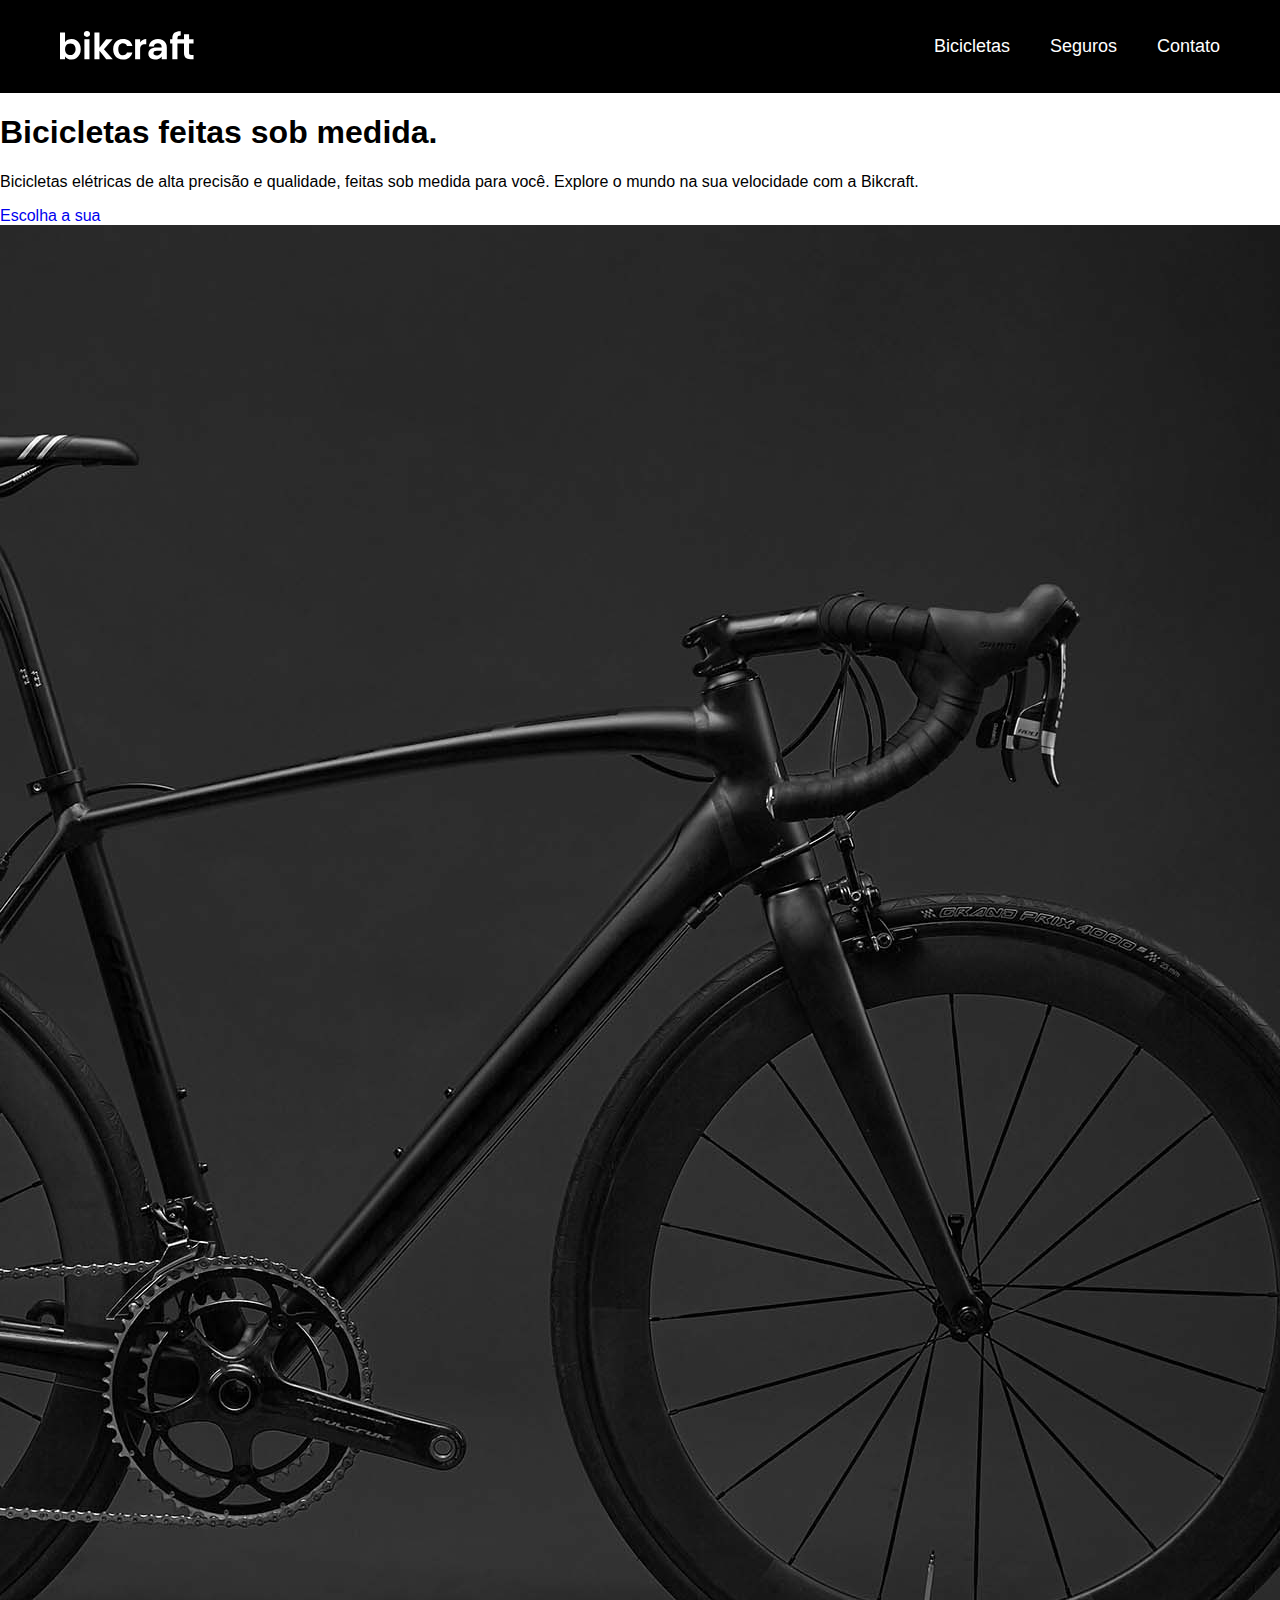
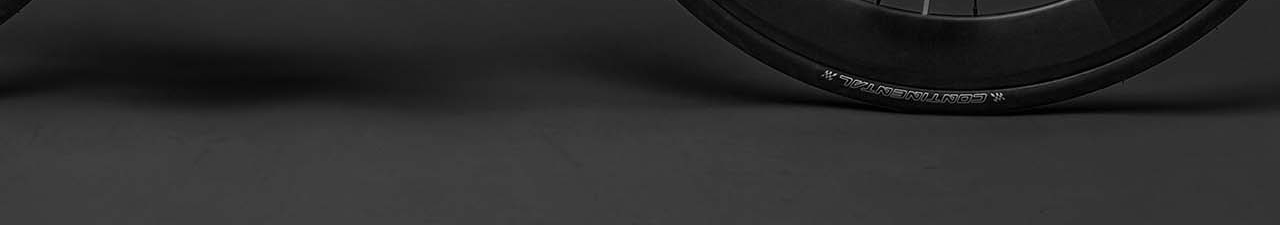
<file: index.html>
<!DOCTYPE html>
<html lang="pt-br">

<head>
  <meta charset="UTF-8">
  <meta name="viewport" content="width=device-width, initial-scale=1.0">
  <title>Bikcraft - Bicicletas Elétricas</title>
  <meta name="description" content="Bicicletas elétricas de alta precisão e qualidade,  feitas sob medida para o cliente. Explore o mundo na sua velocidade com a Bikcraft.">

  <link rel="stylesheet" href="/css/style.css">

  <link rel="preconnect" href="https://fonts.googleapis.com">
  <link rel="preconnect" href="https://fonts.gstatic.com" crossorigin>
  <link href="https://fonts.googleapis.com/css2?family=Poppins:wght@400;600&family=Roboto:wght@400;500&display=swap" rel="stylesheet">
</head>

<body>
  <header class="header-bg">
    <div class="header">
      <a href="./">
        <img src="img/bikcraft.svg" alt="bikcraft">
      </a>
      <nav aria-label="primaria">
        <ul class="header-menu">
          <li><a href="./bicicletas.html">Bicicletas</a></li>
          <li><a href="./seguros.html">Seguros</a></li>
          <li><a href="./contato.html">Contato</a></li>
        </ul>
      </nav>
    </div>
  </header>

  <main class="introducao-bg">
    <div class="introducao">
      <div class="introducao-conteudo">
        <h1>Bicicletas feitas sob medida<span>.</span></h1>
        <p>Bicicletas elétricas de alta precisão e qualidade, feitas sob medida para você. Explore o mundo na sua velocidade com a Bikcraft.</p>
        <a href="./bicicletas.html">Escolha a sua</a>
      </div>
      <div>
        <img src="/img/fotos/introducao.jpg" alt="Bicicleta Eletrica preta">
      </div>
    </div>
  </main>
</body>

</html>
</file>
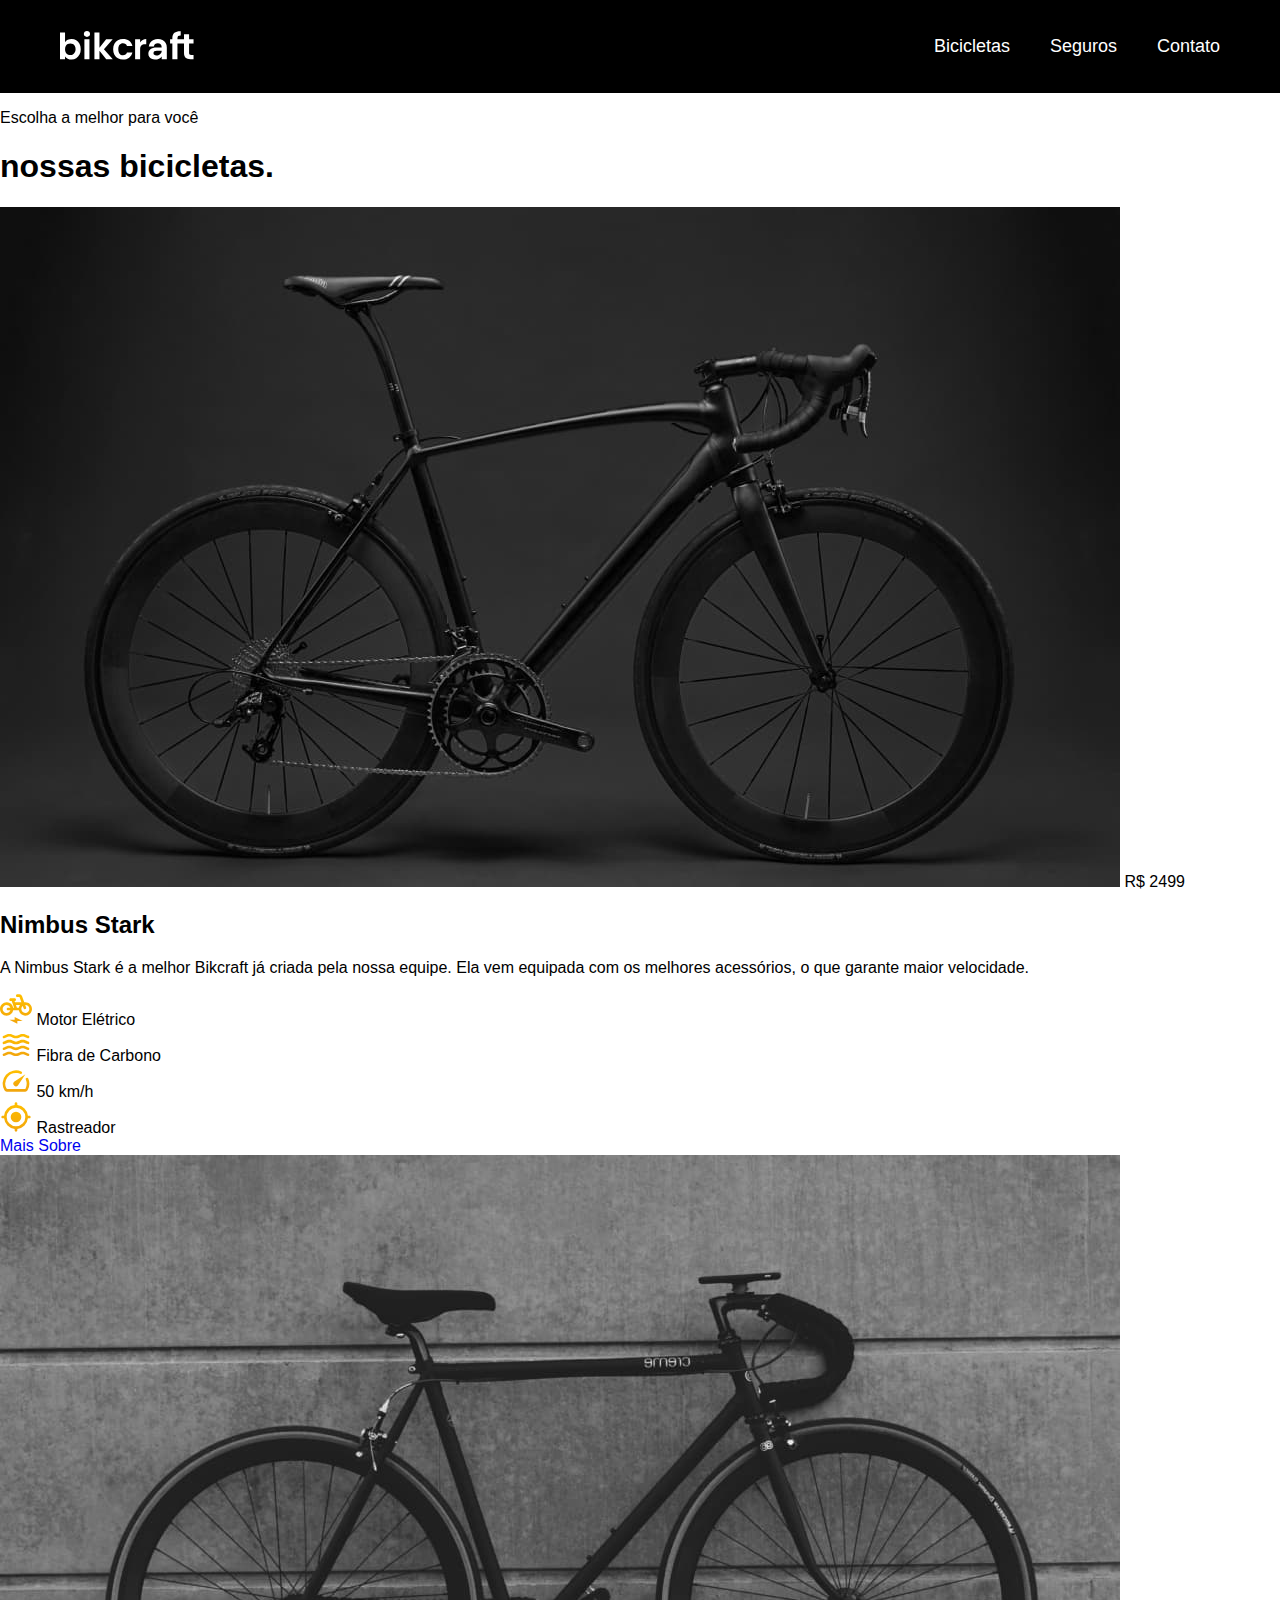
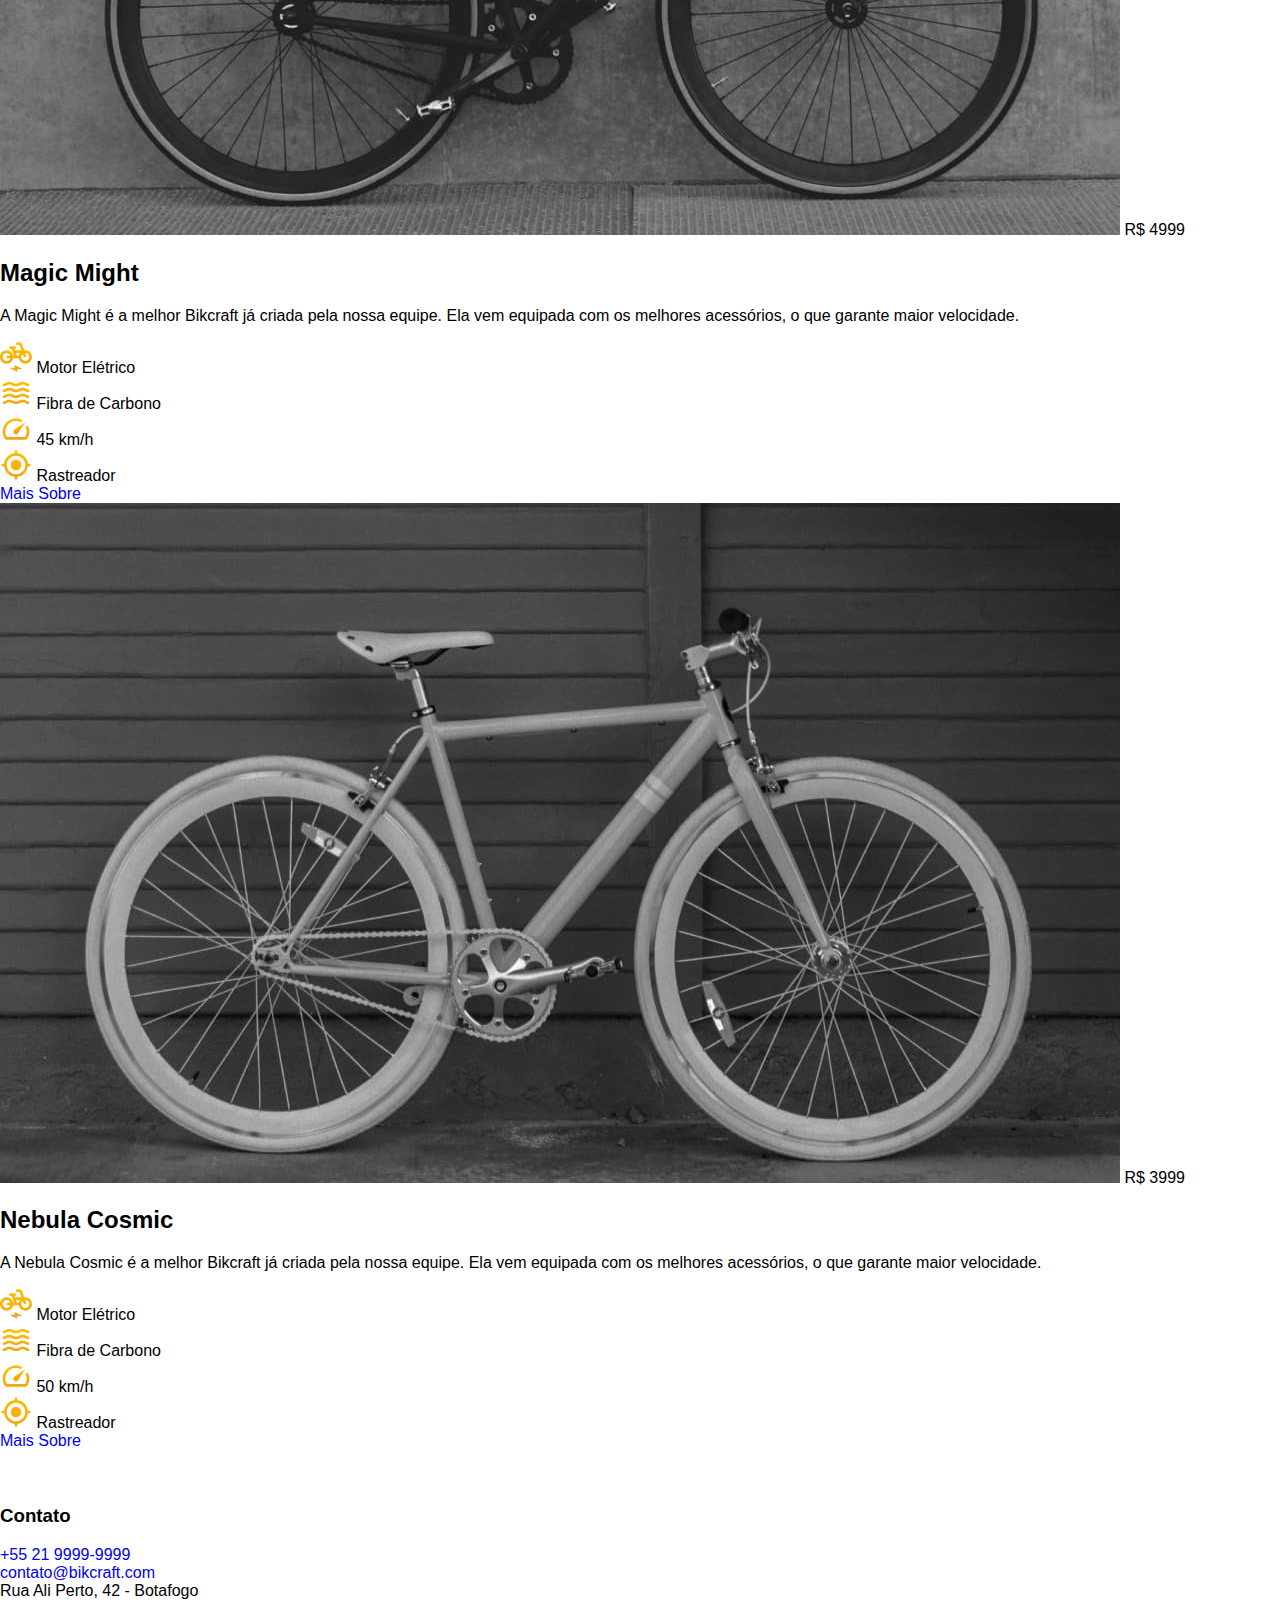
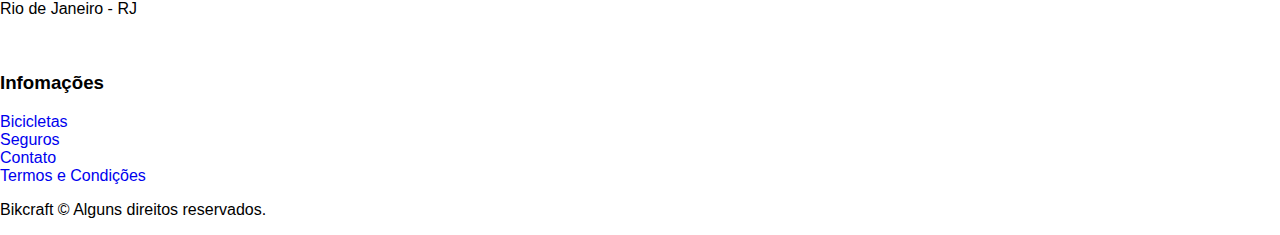
<file: bicicletas.html>
<!DOCTYPE html>
<html lang="pt-br">

<head>
  <meta charset="UTF-8">
  <meta name="viewport" content="width=device-width, initial-scale=1.0">
  <title>Bicicletas / Bikcraft - Bicicletas Elétricas</title>
  <meta name="description" content="Bicicletas">

  <link rel="stylesheet" href="/css/style.css">

  <link rel="preconnect" href="https://fonts.googleapis.com">
  <link rel="preconnect" href="https://fonts.gstatic.com" crossorigin>
  <link href="https://fonts.googleapis.com/css2?family=Merriweather:ital,wght@1,900&family=Poppins:wght@400;600&family=Roboto:wght@400;500&display=swap" rel="stylesheet">
</head>

<body id="bicicletas">
  <header class="header-bg">
    <div class="header container">
      <a href="./">
        <img src="img/bikcraft.svg" alt="bikcraft">
      </a>
      <nav aria-label="primaria">
        <ul class="header-menu font-1-m cor-0">
          <li><a href="./bicicletas.html">Bicicletas</a></li>
          <li><a href="./seguros.html">Seguros</a></li>
          <li><a href="./contato.html">Contato</a></li>
        </ul>
      </nav>
    </div>
  </header>
  <main>
    <div class="titulo-bg">
      <div class="titulo container">
        <p class="font-2-l-b cor-5">Escolha a melhor para você</p>
        <h1 class="font-1-xxl cor-0">nossas bicicletas<span class="cor-p1">.</span></h1>
      </div>
    </div>

    <div class="bicicletas container">
      <div class="bicicletas-imagem">
        <img src="/img/bicicletas/nimbus.jpg" alt="bicicleta preta">
        <span class="font-2-m cor-0">R$ 2499</span>
      </div>
      <div class="bicicletas-conteudo">
        <h2 class="font-1-xl">Nimbus Stark</h2>
        <p class="font-2-s cor-8">A Nimbus Stark é a melhor Bikcraft já criada pela nossa equipe. Ela vem equipada com os melhores acessórios, o que garante maior velocidade.</p>
        <ul class="font-1-m cor-8">
          <li><img src="/img/icones/eletrica.svg" alt="">
            Motor Elétrico
          </li>
          <li><img src="/img/icones/carbono.svg" alt="">
            Fibra de Carbono
          </li>
          <li><img src="/img/icones/velocidade.svg" alt="">
            50 km/h
          </li>
          <li><img src="/img/icones/rastreador.svg" alt="">
            Rastreador
          </li>
        </ul>
        <a class="botao seta" href="./bicicleta/nimbus.html">Mais Sobre</a>
      </div>
    </div>

    <div class="bicicletas-bg">
      <div class="bicicletas container">
        <div class="bicicletas-imagem">
          <img src="/img/bicicletas/magic.jpg" alt="bicicleta preta">
          <span class="font-2-m cor-0">R$ 4999</span>
        </div>
        <div class="bicicletas-conteudo">
          <h2 class="font-1-xl cor-0">Magic Might</h2>
          <p class="font-2-s cor-5">A Magic Might é a melhor Bikcraft já criada pela nossa equipe. Ela vem equipada com os melhores acessórios, o que garante maior velocidade.</p>
          <ul class="font-1-m cor-5">
            <li><img src="/img/icones/eletrica.svg" alt="">
              Motor Elétrico
            </li>
            <li><img src="/img/icones/carbono.svg" alt="">
              Fibra de Carbono
            </li>
            <li><img src="/img/icones/velocidade.svg" alt="">
              45 km/h
            </li>
            <li><img src="/img/icones/rastreador.svg" alt="">
              Rastreador
            </li>
          </ul>
          <a class="botao seta" href="./bicicleta/magic.html">Mais Sobre</a>
        </div>
      </div>

    </div>

    <div class="bicicletas container">
      <div class="bicicletas-imagem">
        <img src="/img/bicicletas/nebula.jpg" alt="bicicleta preta">
        <span class="font-2-m cor-0">R$ 3999</span>
      </div>
      <div class="bicicletas-conteudo">
        <h2 class="font-1-xl">Nebula Cosmic</h2>
        <p class="font-2-s cor-8">A Nebula Cosmic é a melhor Bikcraft já criada pela nossa equipe. Ela vem equipada com os melhores acessórios, o que garante maior velocidade.</p>
        <ul class="font-1-m cor-8">
          <li><img src="/img/icones/eletrica.svg" alt="">
            Motor Elétrico
          </li>
          <li><img src="/img/icones/carbono.svg" alt="">
            Fibra de Carbono
          </li>
          <li><img src="/img/icones/velocidade.svg" alt="">
            50 km/h
          </li>
          <li><img src="/img/icones/rastreador.svg" alt="">
            Rastreador
          </li>
        </ul>
        <a class="botao seta" href="./bicicleta/nebula.html">Mais Sobre</a>
      </div>
    </div>
  </main>
  <footer class="footer-bg">
    <div class="footer container">
      <img src="/img/bikcraft.svg" alt="bikcraft">

      <div class="footer-contato">
        <h3 class="font-2-l-b cor-0">Contato</h3>
        <ul class="font-2-m cor-5">
          <li><a href="tell:+552199999999">+55 21 9999-9999</a></li>
          <li><a href="mailto:contaot@bikcraft.com">contato@bikcraft.com</a></li>
          <li>Rua Ali Perto, 42 - Botafogo</li>
          <li>Rio de Janeiro - RJ</li>
        </ul>
        <div class="footer-redes">
          <a href="./">
            <img src="/img/redes/instagram.svg" alt="Instagram">
          </a>
          <a href="./">
            <img src="/img/redes/facebook.svg" alt="Facebook">
          </a>
          <a href="./">
            <img src="/img/redes/youtube.svg" alt="Youtube">
          </a>
        </div>
      </div>
      <div class="footer-informacoes">
        <h3 class="font 2-l-b cor-0">Infomações</h3>
        <nav>
          <ul class="font-1-m cor-5">
            <li><a href="./bicicletas.html">Bicicletas</a></li>
            <li><a href="./seguros.html">Seguros</a></li>
            <li><a href="./contato.html">Contato</a></li>
            <li><a href="./termos.html">Termos e Condições</a></li>
          </ul>
        </nav>
      </div>
      <p class="footer-copy font-2-m cor-6">Bikcraft © Alguns direitos reservados.</p>
    </div>
  </footer>
</body>
</file>
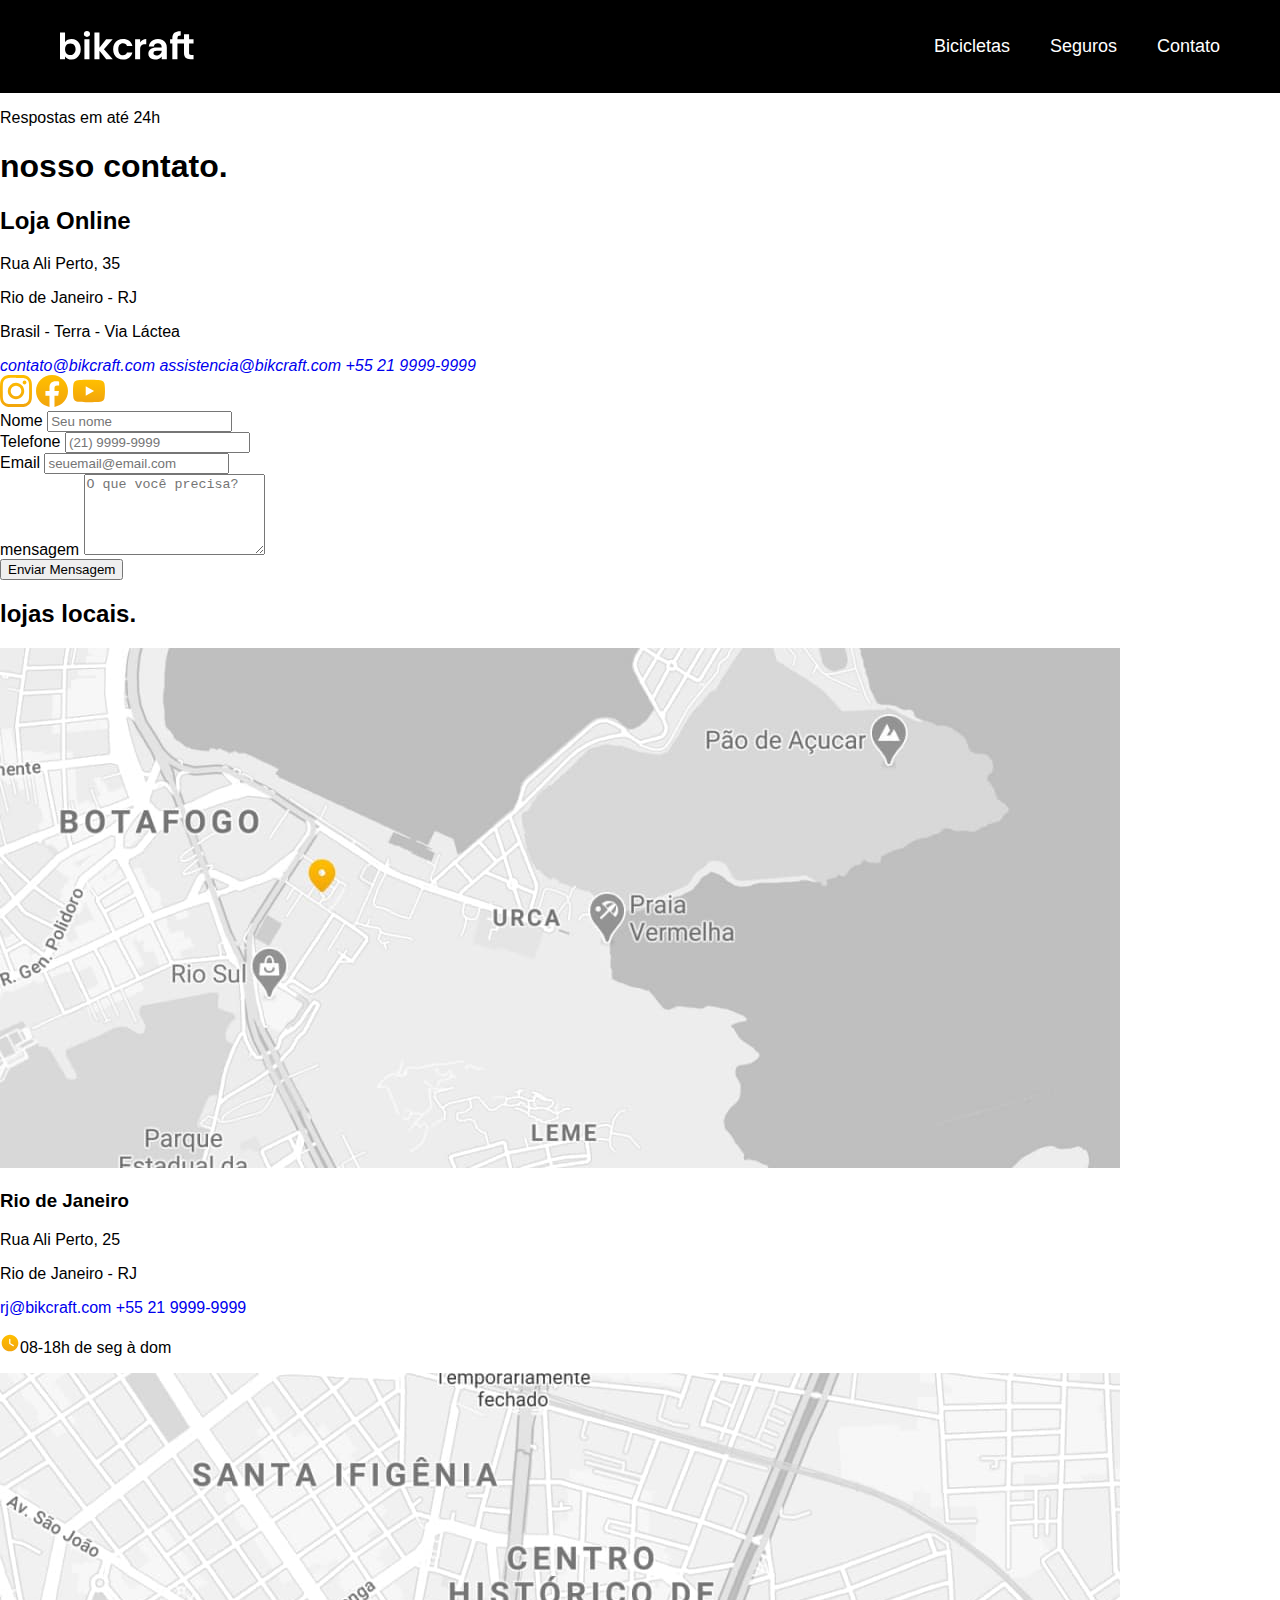
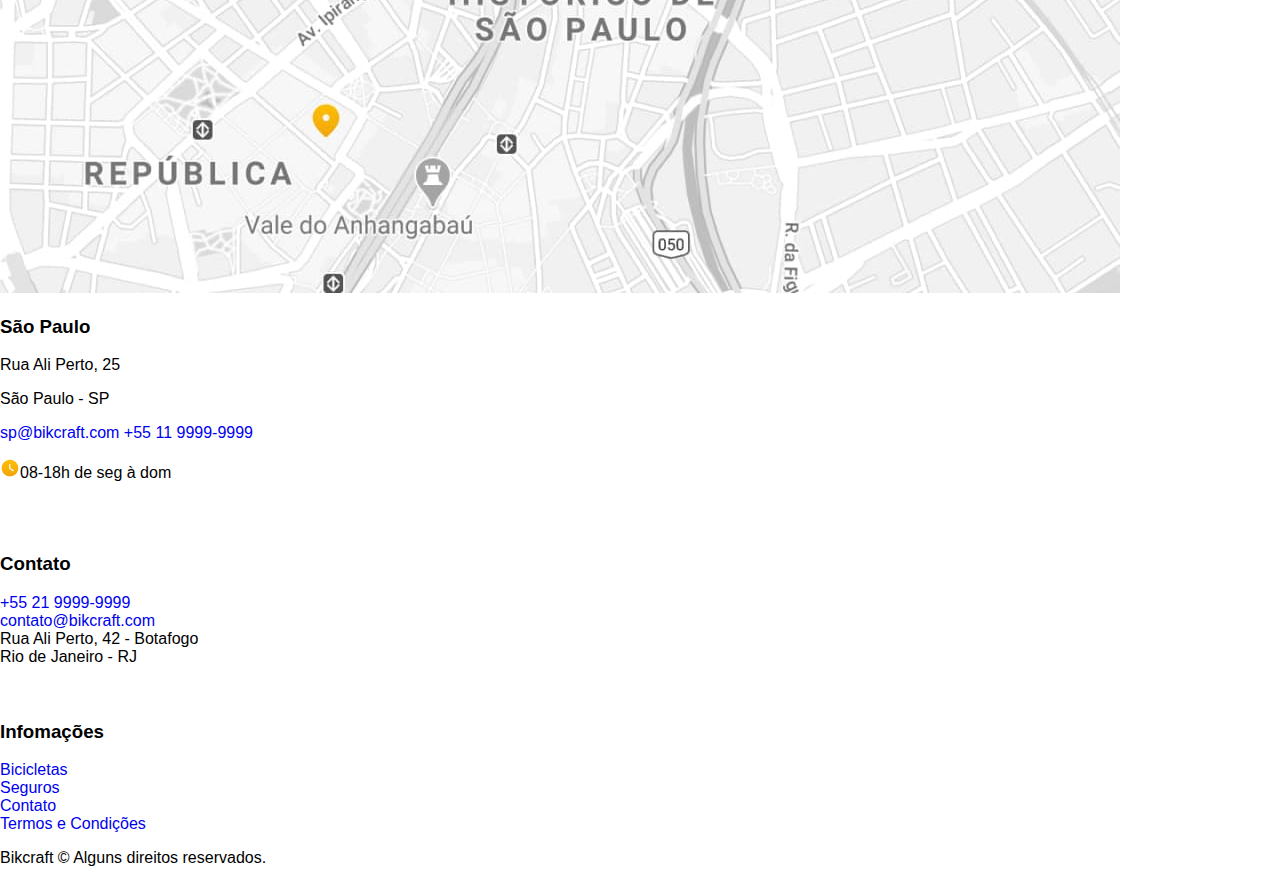
<file: contato.html>
<!DOCTYPE html>
<html lang="pt-br">

<head>
  <meta charset="UTF-8">
  <meta name="viewport" content="width=device-width, initial-scale=1.0">
  <title>Contato / Bikcraft - Bicicletas Elétricas</title>
  <meta name="description" content="Contatos">

  <link rel="stylesheet" href="/css/style.css">

  <link rel="preconnect" href="https://fonts.googleapis.com">
  <link rel="preconnect" href="https://fonts.gstatic.com" crossorigin>
  <link href="https://fonts.googleapis.com/css2?family=Merriweather:ital,wght@1,900&family=Poppins:wght@400;600&family=Roboto:wght@400;500&display=swap" rel="stylesheet">
</head>

<body id="contato">
  <header class="header-bg">
    <div class="header container">
      <a href="./">
        <img src="img/bikcraft.svg" alt="bikcraft">
      </a>
      <nav aria-label="primaria">
        <ul class="header-menu font-1-m cor-0">
          <li><a href="./bicicletas.html">Bicicletas</a></li>
          <li><a href="./seguros.html">Seguros</a></li>
          <li><a href="./contato.html">Contato</a></li>
        </ul>
      </nav>
    </div>
  </header>
  <main>
    <div class="titulo-bg">
      <div class="titulo container">
        <p class="font-2-l-b cor-5">Respostas em até 24h</p>
        <h1 class="font-1-xxl cor-0">nosso contato<span class="cor-p1">.</span></h1>
      </div>
    </div>

    <div class="contato container">
      <section class="contato-dados" aria-label="endereço">
        <h2 class="font-1-m cor-0">Loja Online</h2>
        <div class="contato-endereco font-2-s cor-4">
          <p>Rua Ali Perto, 35</p>
          <p>Rio de Janeiro - RJ</p>
          <p>Brasil - Terra - Via Láctea</p>
        </div>
        <address class="contato-meios font-2-s cor-4">
          <a href="mailto:contato@bikcraft.com">contato@bikcraft.com</a>
          <a href="mailto:assistencia@bikcraft.com">assistencia@bikcraft.com</a>
          <a href="tell:+552199999999">+55 21 9999-9999</a>
        </address>
        <div class="contato-redes">
          <a href="./">
            <img src="/img/redes/instagram-p.svg" alt="Instagram">
          </a>
          <a href="./">
            <img src="/img/redes/facebook-p.svg" alt="Facebook">
          </a>
          <a href="./">
            <img src="/img/redes/youtube-p.svg" alt="Youtube">
          </a>
        </div>
      </section>
      <section class="contato-formulario" aria-label="Formulario">
        <form class="form" action="./contato.html">
          <div>
            <label for="nome">Nome</label>
            <input type="text" id="nome" name="nome" placeholder="Seu nome">
          </div>
          <div>
            <label for="telefone">Telefone</label>
            <input type="text" id="telefone" name="telefone" placeholder="(21) 9999-9999">
          </div>
          <div class="col-2">
            <label for="email">Email</label>
            <input type="email" id="email" name="email" placeholder="seuemail@email.com">
          </div>
          <div class="col-2">
            <label for="mensagem">mensagem</label>
            <textarea rows="5" id="mensagem" name="mensagem" placeholder="O que você precisa?"></textarea>
          </div>
          <button class="botao col-2">Enviar Mensagem</button>
        </form>
      </section>
    </div>
  </main>

  <article class="lojas container">
    <h2 class="font-1-xxl">lojas locais<span class="cor-p1">.</span></h2>
    <div class="lojas-item">
      <img src="./img/lojas/rj.jpg" alt="mapa marcando o endereço em Rua Ali Perto, 25 - Rio de Janeiro - RJ">
      <div class="lojas-conteudo">
        <h3 class="font-1-xl">Rio de Janeiro</h3>
        <div class="lojas-dados font-2-s cor-8">
          <p>Rua Ali Perto, 25</p>
          <p>Rio de Janeiro - RJ</p>
        </div>
        <div class="lojas-dados font-2-s cor-8">
          <a href="mailto:rj@bikcraft.com">rj@bikcraft.com</a>
          <a href="tell:+552199999999">+55 21 9999-9999</a>
        </div>
        <p class="lojas-tempo font-1-s"><img src="./img/icones/horario.svg" alt="">08-18h de seg à dom</p>
      </div>
    </div>

    <div class="lojas-item">
      <img src="./img/lojas/sp.jpg" alt="mapa marcando o endereço em Rua Ali Perto, 25 - São Paulo - SP">
      <div class="lojas-conteudo">
        <h3 class="font-1-xl">São Paulo</h3>
        <div class="lojas-dados font-2-s cor-8">
          <p>Rua Ali Perto, 25</p>
          <p>São Paulo - SP</p>
        </div>
        <div class="lojas-dados font-2-s cor-8">
          <a href="mailto:sp@bikcraft.com">sp@bikcraft.com</a>
          <a href="tell:+551199999999">+55 11 9999-9999</a>
        </div>
        <p class="lojas-tempo font-1-s"><img src="./img/icones/horario.svg" alt="">08-18h de seg à dom</p>
      </div>
    </div>
  </article>

  <footer class="footer-bg">
    <div class="footer container">
      <img src="/img/bikcraft.svg" alt="bikcraft">

      <div class="footer-contato">
        <h3 class="font-2-l-b cor-0">Contato</h3>
        <ul class="font-2-m cor-5">
          <li><a href="tell:+552199999999">+55 21 9999-9999</a></li>
          <li><a href="mailto:contaot@bikcraft.com">contato@bikcraft.com</a></li>
          <li>Rua Ali Perto, 42 - Botafogo</li>
          <li>Rio de Janeiro - RJ</li>
        </ul>
        <div class="footer-redes">
          <a href="./">
            <img src="/img/redes/instagram.svg" alt="Instagram">
          </a>
          <a href="./">
            <img src="/img/redes/facebook.svg" alt="Facebook">
          </a>
          <a href="./">
            <img src="/img/redes/youtube.svg" alt="Youtube">
          </a>
        </div>
      </div>
      <div class="footer-informacoes">
        <h3 class="font 2-l-b cor-0">Infomações</h3>
        <nav>
          <ul class="font-1-m cor-5">
            <li><a href="./bicicletas.html">Bicicletas</a></li>
            <li><a href="./seguros.html">Seguros</a></li>
            <li><a href="./contato.html">Contato</a></li>
            <li><a href="./termos.html">Termos e Condições</a></li>
          </ul>
        </nav>
      </div>
      <p class="footer-copy font-2-m cor-6">Bikcraft © Alguns direitos reservados.</p>
    </div>
  </footer>
</body>
</file>
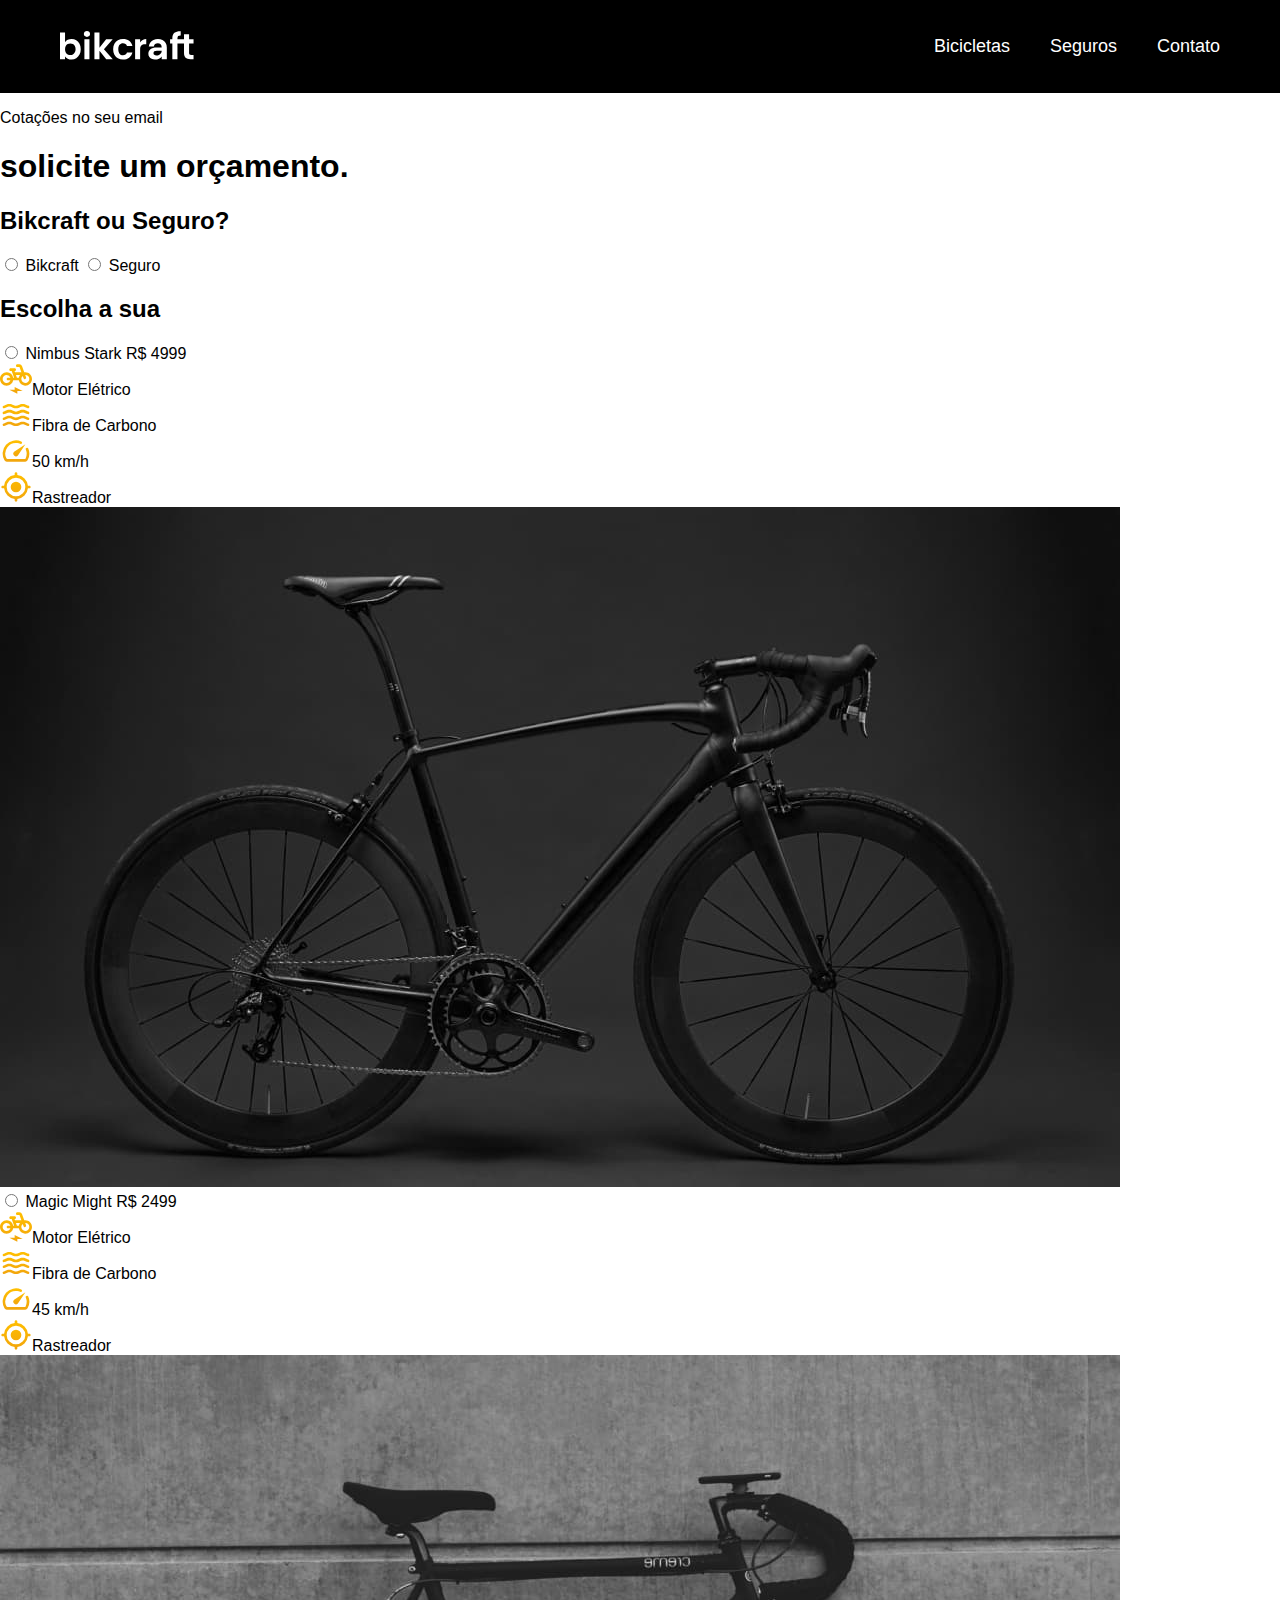
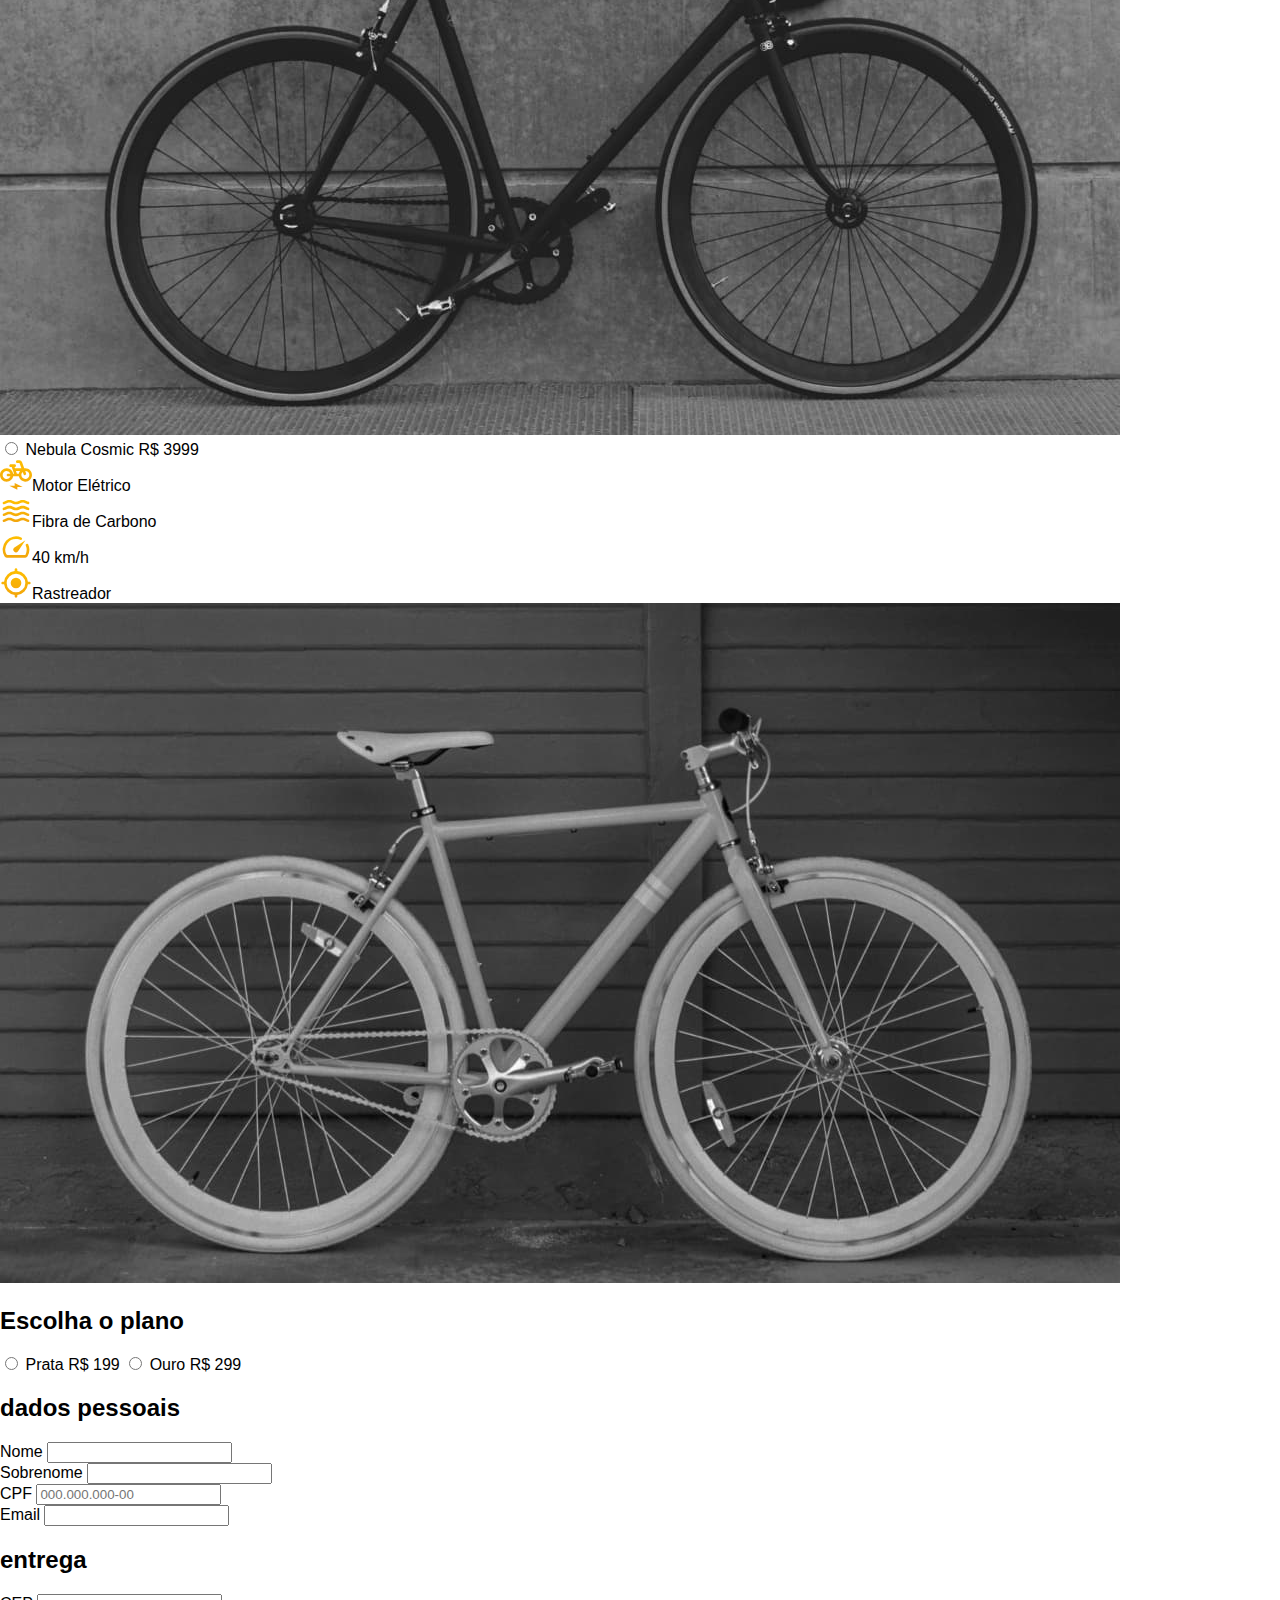
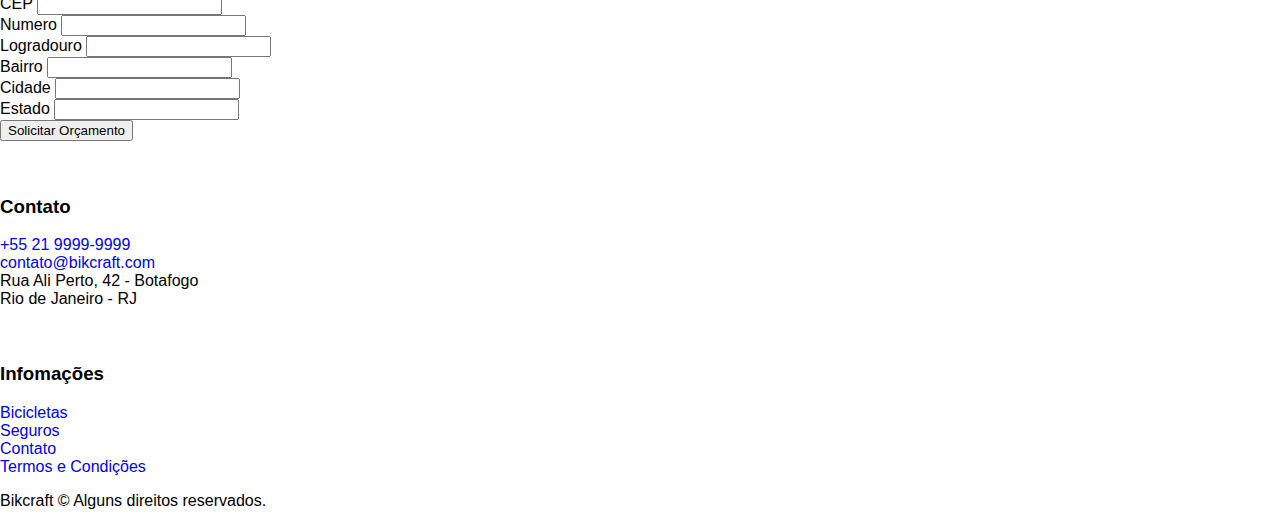
<file: orcamento.html>
<!DOCTYPE html>
<html lang="pt-br">

<head>
  <meta charset="UTF-8">
  <meta name="viewport" content="width=device-width, initial-scale=1.0">
  <title>Orçamento / Bikcraft - Bicicletas Elétricas</title>
  <meta name="description" content="Orçamento.">

  <link rel="preload" href="./css/style.css" as="style">
  <link rel="stylesheet" href="./css/style.css">

  <link rel="preconnect" href="https://fonts.googleapis.com">
  <link rel="preconnect" href="https://fonts.gstatic.com" crossorigin>
  <link href="https://fonts.googleapis.com/css2?family=Merriweather:ital,wght@1,900&family=Poppins:wght@400;600&family=Roboto:wght@400;500&display=swap" rel="stylesheet">
</head>

<body id="orcamento">
  <header class="header-bg">
    <div class="header container">
      <a href="./">
        <img src="img/bikcraft.svg" alt="bikcraft">
      </a>
      <nav aria-label="primaria">
        <ul class="header-menu font-1-m cor-0">
          <li><a href="./bicicletas.html">Bicicletas</a></li>
          <li><a href="./seguros.html">Seguros</a></li>
          <li><a href="./contato.html">Contato</a></li>
        </ul>
      </nav>
    </div>
  </header>
  <main>
    <div class="titulo-bg">
      <div class="titulo container">
        <p class="font-2-l-b cor-5">Cotações no seu email</p>
        <h1 class="font-1-xxl cor-0">solicite um orçamento<span class="cor-p1">.</span></h1>
      </div>
    </div>

    <form class="orcamento container" action="./">
      <div class="orcamento-produto">
        <h2 class="font-1-xs cor-5">Bikcraft ou Seguro?</h2>

        <input type="radio" name="tipo" value="bikcraft" id="bikcraft">
        <label for="bikcraft">Bikcraft</label>

        <input type="radio" name="tipo" value="seguro" id="seguro">
        <label for="seguro">Seguro</label>


        <div class="orcamento-conteudo" id="orcamento-bikcraft">
          <h2 class="font-1-xs cor-5">Escolha a sua</h2>

          <input type="radio" name="produto" value="nimbus" id="nimbus">
          <label for="nimbus">Nimbus Stark <span>R$ 4999</span></label>
          <div class="orcamento-detalhes">
            <ul class="font-1-xs cor-8">
              <li><img src="./img/icones/eletrica.svg" alt="">Motor Elétrico</li>
              <li><img src="./img/icones/carbono.svg" alt="">Fibra de Carbono</li>
              <li><img src="./img/icones/velocidade.svg" alt="">50 km/h</li>
              <li><img src="./img/icones/rastreador.svg" alt="">Rastreador</li>
            </ul>
            <img src="./img/bicicletas/nimbus.jpg" alt="bicicleta preta">
          </div>

          <input type="radio" name="produto" value="magic" id="magic">
          <label for="magic">Magic Might <span>R$ 2499</span></label>
          <div class="orcamento-detalhes">
            <ul class="font-1-xs cor-8">
              <li><img src="./img/icones/eletrica.svg" alt="">Motor Elétrico</li>
              <li><img src="./img/icones/carbono.svg" alt="">Fibra de Carbono</li>
              <li><img src="./img/icones/velocidade.svg" alt="">45 km/h</li>
              <li><img src="./img/icones/rastreador.svg" alt="">Rastreador</li>
            </ul>
            <img src="./img/bicicletas/magic.jpg" alt="bicicleta preta">
          </div>

          <input type="radio" name="produto" value="nebula" id="nebula">
          <label for="nebula">Nebula Cosmic <span>R$ 3999</span></label>
          <div class="orcamento-detalhes">
            <ul class="font-1-xs cor-8">
              <li><img src="./img/icones/eletrica.svg" alt="">Motor Elétrico</li>
              <li><img src="./img/icones/carbono.svg" alt="">Fibra de Carbono</li>
              <li><img src="./img/icones/velocidade.svg" alt="">40 km/h</li>
              <li><img src="./img/icones/rastreador.svg" alt="">Rastreador</li>
            </ul>
            <img src="./img/bicicletas/nebula.jpg" alt="bicicleta branca">
          </div>
        </div>

        <div class="orcamento-conteudo" id="orcamento-seguro">
          <h2 class="font-1-xs cor-5">Escolha o plano</h2>

          <input type="radio" name="produto" value="prata" id="prata">
          <label for="prata">Prata <span>R$ 199</span></label>

          <input type="radio" name="produto" value="ouro" id="ouro">
          <label for="ouro">Ouro <span>R$ 299</span></label>
        </div>
      </div>
      <div class="orcamento-dados form">
        <h2 class="font-1-xs cor-9 col-2">dados pessoais</h2>
        <div>
          <label for="nome">Nome</label>
          <input type="text" id="nome" name="nome">
        </div>
        <div>
          <label for="sobrenome">Sobrenome</label>
          <input type="text" id="sobrenome" name="sobrenome">
        </div>
        <div class="col-2">
          <label for="cpf">CPF</label>
          <input type="text" id="cpf" name="cpf" placeholder="000.000.000-00">
        </div>
        <div class="col-2">
          <label for="email">Email</label>
          <input type="email" id="email" name="email">
        </div>
        <h2 class="font-1-xs cor-9 col-2">entrega</h2>
        <div>
          <label for="cep">CEP</label>
          <input type="text" id="cep" name="cep">
        </div>
        <div>
          <label for="numero">Numero</label>
          <input type="text" id="numero" name="numero">
        </div>
        <div>
          <label for="logradouro">Logradouro</label>
          <input type="text" id="logradouro" name="logradouro">
        </div>
        <div>
          <label for="bairro">Bairro</label>
          <input type="text" id="bairro" name="bairro">
        </div>
        <div>
          <label for="cidade">Cidade</label>
          <input type="text" id="cidade" name="cidade">
        </div>
        <div>
          <label for="estado">Estado</label>
          <input type="text" id="estado" name="estado">
        </div>
        <button class="botao col-2">Solicitar Orçamento</button>
      </div>
    </form>
  </main>
  <footer class="footer-bg">
    <div class="footer container">
      <img src="/img/bikcraft.svg" alt="bikcraft">

      <div class="footer-contato">
        <h3 class="font-2-l-b cor-0">Contato</h3>
        <ul class="font-2-m cor-5">
          <li><a href="tell:+552199999999">+55 21 9999-9999</a></li>
          <li><a href="mailto:contaot@bikcraft.com">contato@bikcraft.com</a></li>
          <li>Rua Ali Perto, 42 - Botafogo</li>
          <li>Rio de Janeiro - RJ</li>
        </ul>
        <div class="footer-redes">
          <a href="./">
            <img src="/img/redes/instagram.svg" alt="Instagram">
          </a>
          <a href="./">
            <img src="/img/redes/facebook.svg" alt="Facebook">
          </a>
          <a href="./">
            <img src="/img/redes/youtube.svg" alt="Youtube">
          </a>
        </div>
      </div>
      <div class="footer-informacoes">
        <h3 class="font 2-l-b cor-0">Infomações</h3>
        <nav>
          <ul class="font-1-m cor-5">
            <li><a href="./bicicletas.html">Bicicletas</a></li>
            <li><a href="./seguros.html">Seguros</a></li>
            <li><a href="./contato.html">Contato</a></li>
            <li><a href="./termos.html">Termos e Condições</a></li>
          </ul>
        </nav>
      </div>
      <p class="footer-copy font-2-m cor-6">Bikcraft © Alguns direitos reservados.</p>
    </div>
  </footer>
  <script src="./js/script.js"></script>
</body>
</file>
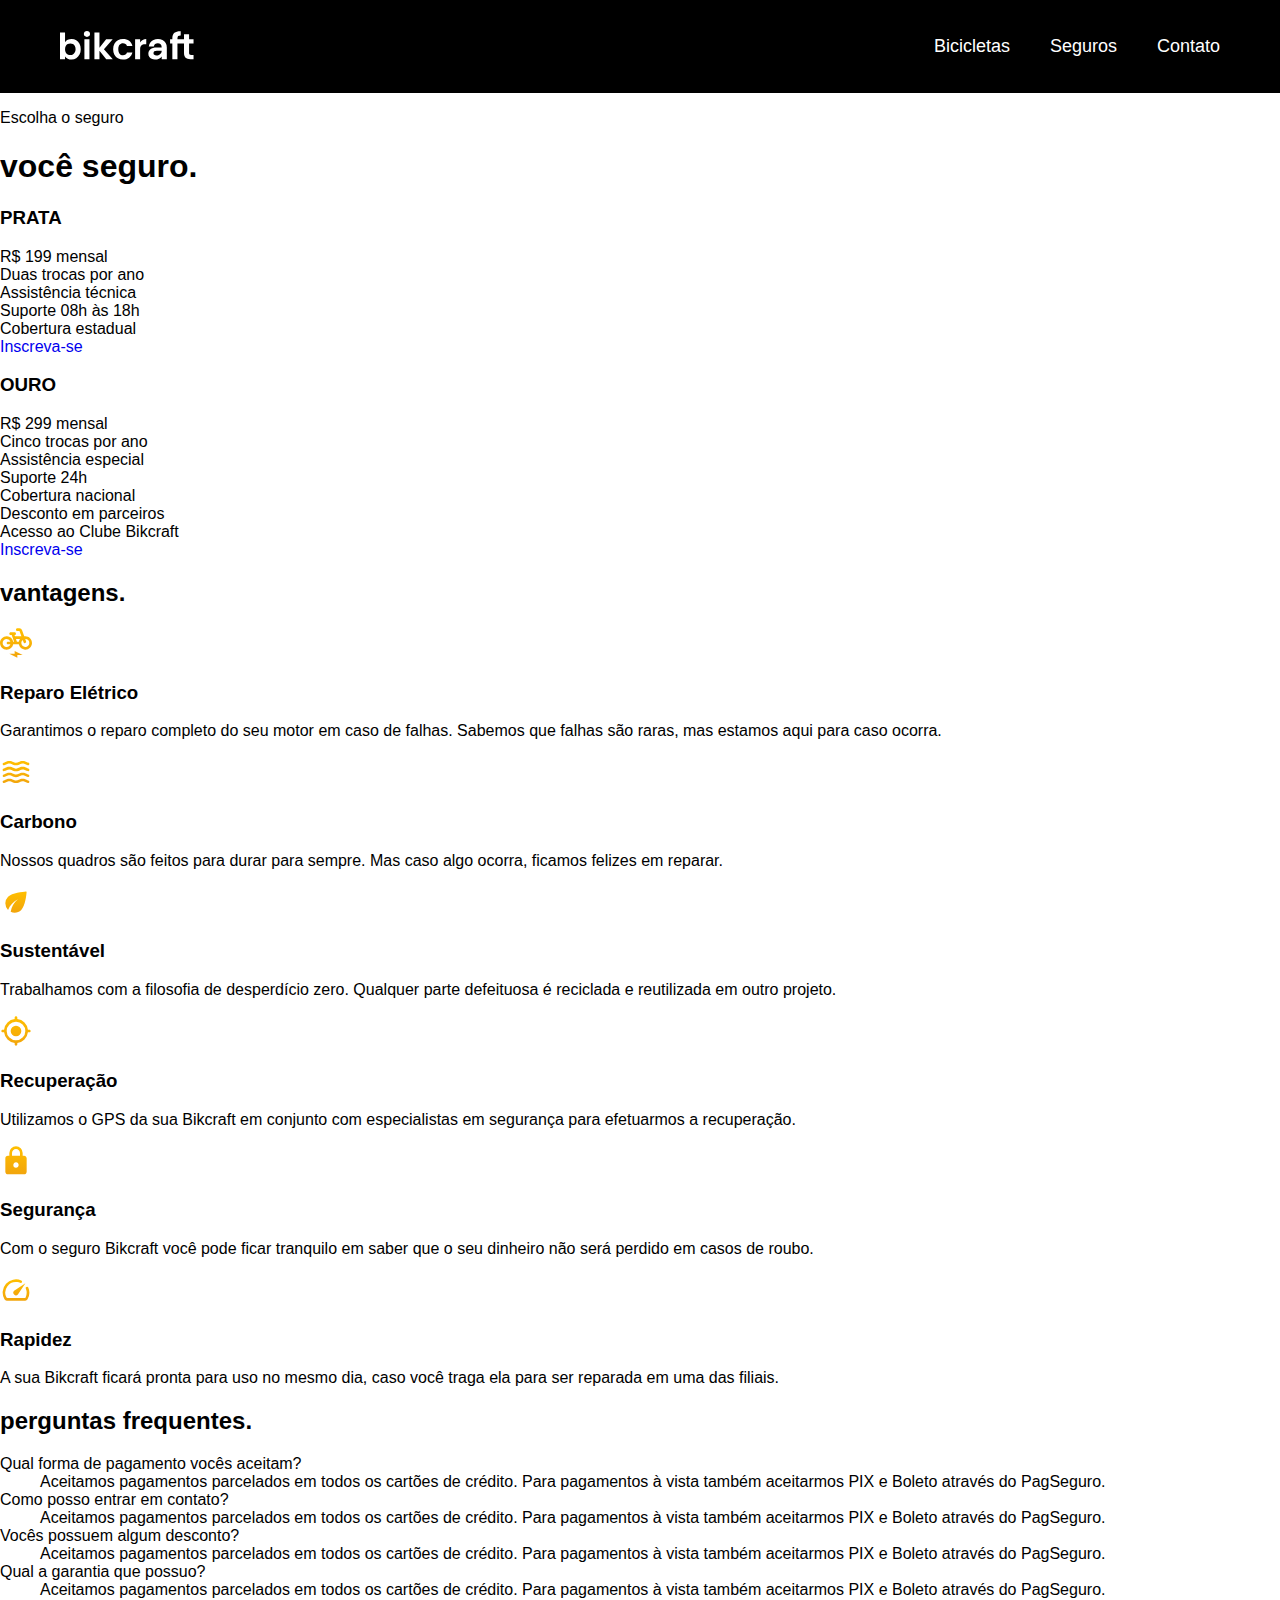
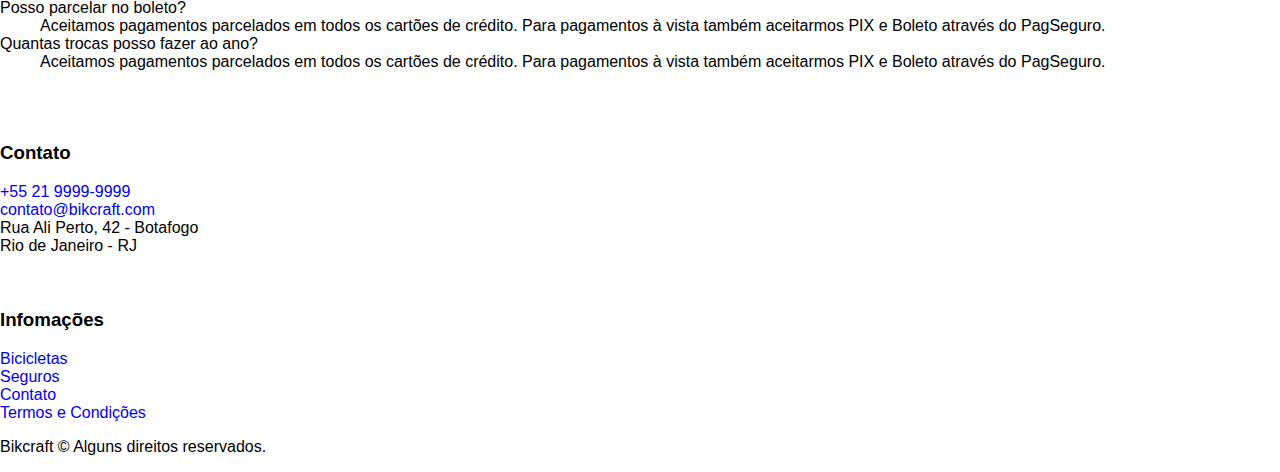
<file: seguros.html>
<!DOCTYPE html>
<html lang="pt-br">

<head>
  <meta charset="UTF-8">
  <meta name="viewport" content="width=device-width, initial-scale=1.0">
  <title>Seguros / Bikcraft - Bicicletas Elétricas</title>
  <meta name="description" content="Seguros">

  <link rel="preload" href="./css/style.css" as="style">
  <link rel="stylesheet" href="./css/style.css">

  <link rel="preconnect" href="https://fonts.googleapis.com">
  <link rel="preconnect" href="https://fonts.gstatic.com" crossorigin>
  <link href="https://fonts.googleapis.com/css2?family=Merriweather:ital,wght@1,900&family=Poppins:wght@400;600&family=Roboto:wght@400;500&display=swap" rel="stylesheet">
</head>

<body id="seguros">
  <header class="header-bg">
    <div class="header container">
      <a href="./">
        <img src="img/bikcraft.svg" alt="bikcraft">
      </a>
      <nav aria-label="primaria">
        <ul class="header-menu font-1-m cor-0">
          <li><a href="./bicicletas.html">Bicicletas</a></li>
          <li><a href="./seguros.html">Seguros</a></li>
          <li><a href="./contato.html">Contato</a></li>
        </ul>
      </nav>
    </div>
  </header>

  <main class="seguros-bg">
    <div class="titulo-bg">
      <div class="titulo container">
        <p class="font-2-l-b cor-5">Escolha o seguro</p>
        <h1 class="font-1-xxl cor-0">você seguro<span class="cor-p1">.</span></h1>
      </div>
    </div>

    <div class="seguros container">
      <div class="seguros-item">
        <h3 class="font-1-xl cor-6">PRATA</h3>
        <span class="font-1-xl cor-0">R$ 199 <span class="font-1-xs cor-6">mensal</span></span>
        <ul class="font-2-m cor-0">
          <li>Duas trocas por ano</li>
          <li>Assistência técnica</li>
          <li>Suporte 08h às 18h</li>
          <li>Cobertura estadual</li>
        </ul>
        <a class="botao secundario" href="./orcamento.html">Inscreva-se</a>
      </div>
      <div class="seguros-item">
        <h3 class="font-1-xl cor-p1">OURO</h3>
        <span class="font-1-xl cor-0">R$ 299 <span class="font-1-xs cor-6">mensal</span></span>
        <ul class="font-2-m cor-0">
          <li>Cinco trocas por ano</li>
          <li>Assistência especial</li>
          <li>Suporte 24h</li>
          <li>Cobertura nacional</li>
          <li>Desconto em parceiros</li>
          <li>Acesso ao Clube Bikcraft</li>
        </ul>
        <a class="botao" href="./orcamento.html">Inscreva-se</a>
      </div>
    </div>
  </main>

  <article class="vantagens-bg">
    <div class="vantagens container">
      <h2 class="font-1-xxl cor-0">vantagens<span class="cor-p1">.</span></h2>
      <ul>
        <li>
          <img src="/img/icones/eletrica.svg" alt="">
          <h3 class="font-1-l cor-0">Reparo Elétrico</h3>
          <p class="font-2-s cor-5">Garantimos o reparo completo do seu motor em caso de falhas. Sabemos que falhas são raras, mas estamos aqui para caso ocorra.</p>
        </li>
        <li>
          <img src="./img/icones/carbono.svg" alt="">
          <h3 class="font-1-l cor-0">Carbono</h3>
          <p class="font-2-s cor-5">Nossos quadros são feitos para durar para sempre. Mas caso algo ocorra, ficamos felizes em reparar.</p>
        </li>
        <li>
          <img src="./img/icones/sustentavel.svg" alt="">
          <h3 class="font-1-l cor-0">Sustentável</h3>
          <p class="font-2-s cor-5">Trabalhamos com a filosofia de desperdício zero. Qualquer parte defeituosa é reciclada e reutilizada em outro projeto.</p>
        </li>
        <li>
          <img src="./img/icones/rastreador.svg" alt="">
          <h3 class="font-1-l cor-0">Recuperação</h3>
          <p class="font-2-s cor-5">Utilizamos o GPS da sua Bikcraft em conjunto com especialistas em segurança para efetuarmos a recuperação.</p>
        </li>
        <li>
          <img src="./img/icones/seguro.svg" alt="">
          <h3 class="font-1-l cor-0">Segurança</h3>
          <p class="font-2-s cor-5">Com o seguro Bikcraft você pode ficar tranquilo em saber que o seu dinheiro não será perdido em casos de roubo.</p>
        </li>
        <li>
          <img src="./img/icones/velocidade.svg" alt="">
          <h3 class="font-1-l cor-0">Rapidez</h3>
          <p class="font-2-s cor-5">A sua Bikcraft ficará pronta para uso no mesmo dia, caso você traga ela para ser reparada em uma das filiais.</p>
        </li>
      </ul>
    </div>
  </article>

  <article class="perguntas container">
    <h2 class="font-1-xxl">perguntas frequentes<span class="cor-p1">.</span></h2>

    <dl>
      <div>
        <dt class="font-1-m-b">Qual forma de pagamento vocês aceitam?</dt>
        <dd class="font-2-s cor-9">Aceitamos pagamentos parcelados em todos os cartões de crédito. Para pagamentos à vista também aceitarmos PIX e Boleto através do PagSeguro.</dd>
      </div>
      <div>
        <dt class="font-1-m-b">Como posso entrar em contato?</dt>
        <dd class="font-2-s cor-9">Aceitamos pagamentos parcelados em todos os cartões de crédito. Para pagamentos à vista também aceitarmos PIX e Boleto através do PagSeguro.</dd>
      </div>
      <div>
        <dt class="font-1-m-b">Vocês possuem algum desconto?</dt>
        <dd class="font-2-s cor-9">Aceitamos pagamentos parcelados em todos os cartões de crédito. Para pagamentos à vista também aceitarmos PIX e Boleto através do PagSeguro.</dd>
      </div>
      <div>
        <dt class="font-1-m-b">Qual a garantia que possuo?</dt>
        <dd class="font-2-s cor-9">Aceitamos pagamentos parcelados em todos os cartões de crédito. Para pagamentos à vista também aceitarmos PIX e Boleto através do PagSeguro.</dd>
      </div>
      <div>
        <dt class="font-1-m-b">Posso parcelar no boleto?</dt>
        <dd class="font-2-s cor-9">Aceitamos pagamentos parcelados em todos os cartões de crédito. Para pagamentos à vista também aceitarmos PIX e Boleto através do PagSeguro.</dd>
      </div>
      <div>
        <dt class="font-1-m-b">Quantas trocas posso fazer ao ano?</dt>
        <dd class="font-2-s cor-9">Aceitamos pagamentos parcelados em todos os cartões de crédito. Para pagamentos à vista também aceitarmos PIX e Boleto através do PagSeguro.</dd>
      </div>
    </dl>
  </article>

  <footer class="footer-bg">
    <div class="footer container">
      <img src="/img/bikcraft.svg" alt="bikcraft">

      <div class="footer-contato">
        <h3 class="font-2-l-b cor-0">Contato</h3>
        <ul class="font-2-m cor-5">
          <li><a href="tell:+552199999999">+55 21 9999-9999</a></li>
          <li><a href="mailto:contaot@bikcraft.com">contato@bikcraft.com</a></li>
          <li>Rua Ali Perto, 42 - Botafogo</li>
          <li>Rio de Janeiro - RJ</li>
        </ul>
        <div class="footer-redes">
          <a href="./">
            <img src="/img/redes/instagram.svg" alt="Instagram">
          </a>
          <a href="./">
            <img src="/img/redes/facebook.svg" alt="Facebook">
          </a>
          <a href="./">
            <img src="/img/redes/youtube.svg" alt="Youtube">
          </a>
        </div>
      </div>
      <div class="footer-informacoes">
        <h3 class="font 2-l-b cor-0">Infomações</h3>
        <nav>
          <ul class="font-1-m cor-5">
            <li><a href="./bicicletas.html">Bicicletas</a></li>
            <li><a href="./seguros.html">Seguros</a></li>
            <li><a href="./contato.html">Contato</a></li>
            <li><a href="./termos.html">Termos e Condições</a></li>
          </ul>
        </nav>
      </div>
      <p class="footer-copy font-2-m cor-6">Bikcraft © Alguns direitos reservados.</p>
    </div>
  </footer>
</body>
</file>
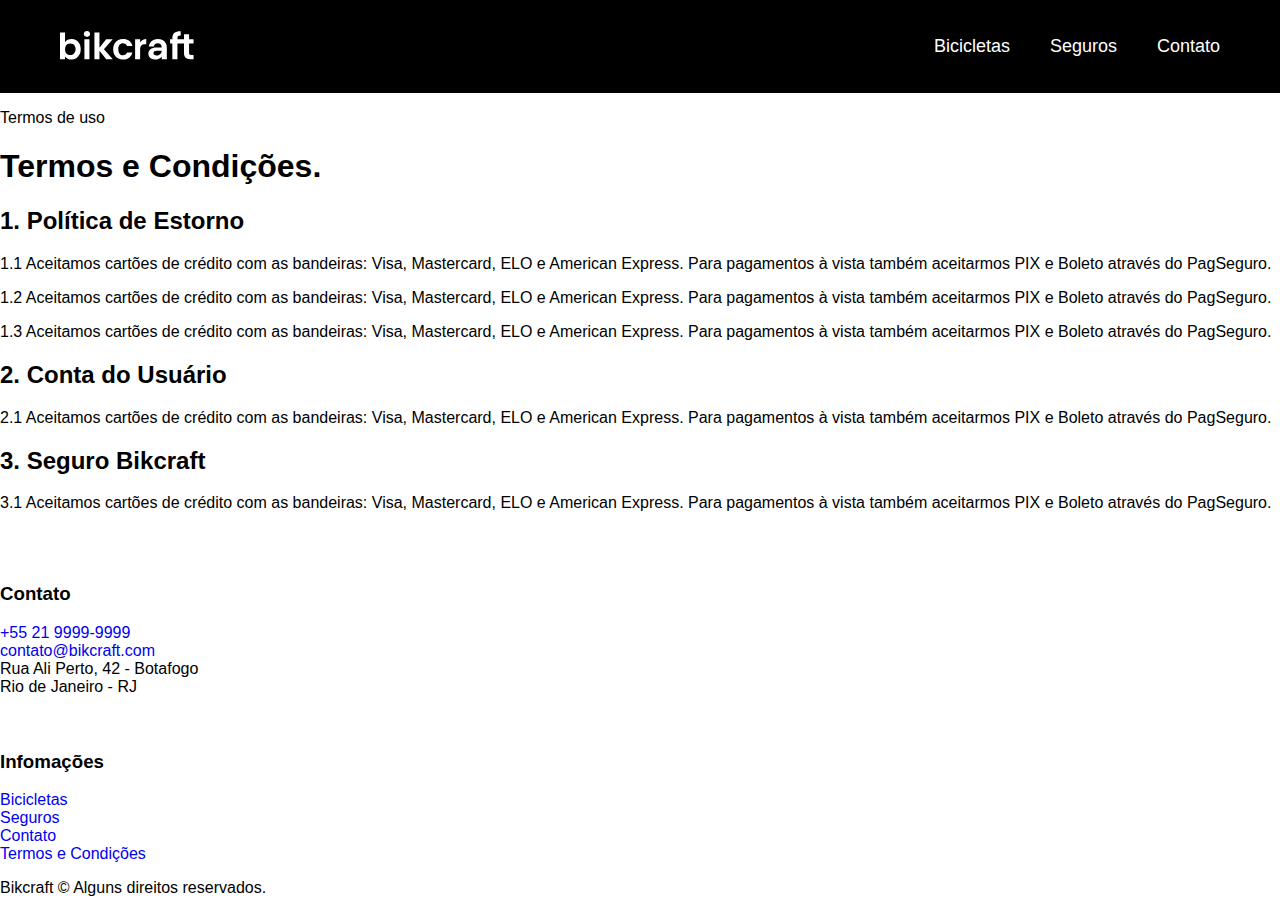
<file: termos.html>
<!DOCTYPE html>
<html lang="pt-br">

<head>
  <meta charset="UTF-8">
  <meta name="viewport" content="width=device-width, initial-scale=1.0">
  <title>Termos e Condições / Bikcraft - Bicicletas Elétricas</title>
  <meta name="description" content="Termos e Condições.">

  <link rel="preload" href="./css/style.css" as="style">
  <link rel="stylesheet" href="./css/style.css">

  <link rel="preconnect" href="https://fonts.googleapis.com">
  <link rel="preconnect" href="https://fonts.gstatic.com" crossorigin>
  <link href="https://fonts.googleapis.com/css2?family=Merriweather:ital,wght@1,900&family=Poppins:wght@400;600&family=Roboto:wght@400;500&display=swap" rel="stylesheet">
</head>

<body id="termos">
  <header class="header-bg">
    <div class="header container">
      <a href="./">
        <img src="img/bikcraft.svg" alt="bikcraft">
      </a>
      <nav aria-label="primaria">
        <ul class="header-menu font-1-m cor-0">
          <li><a href="./bicicletas.html">Bicicletas</a></li>
          <li><a href="./seguros.html">Seguros</a></li>
          <li><a href="./contato.html">Contato</a></li>
        </ul>
      </nav>
    </div>
  </header>
  <main>
    <div class="titulo-bg">
      <div class="titulo container">
        <p class="font-2-l-b cor-5">Termos de uso</p>
        <h1 class="font-1-xxl cor-0">Termos e Condições<span class="cor-p1">.</span></h1>
      </div>
    </div>
    <div class="termos font-2-s cor-10 container">
      <h2 class="font-1-l cor-11">1. Política de Estorno</h2>
      <p>1.1 Aceitamos cartões de crédito com as bandeiras: Visa, Mastercard, ELO e American Express. Para pagamentos à vista também aceitarmos PIX e Boleto através do PagSeguro.</p>
      <p>1.2 Aceitamos cartões de crédito com as bandeiras: Visa, Mastercard, ELO e American Express. Para pagamentos à vista também aceitarmos PIX e Boleto através do PagSeguro.</p>
      <p>1.3 Aceitamos cartões de crédito com as bandeiras: Visa, Mastercard, ELO e American Express. Para pagamentos à vista também aceitarmos PIX e Boleto através do PagSeguro.</p>
      <h2 class="font-1-l cor-11">2. Conta do Usuário</h2>
      <p>2.1 Aceitamos cartões de crédito com as bandeiras: Visa, Mastercard, ELO e American Express. Para pagamentos à vista também aceitarmos PIX e Boleto através do PagSeguro.</p>
      <h2 class="font-1-l cor-11">3. Seguro Bikcraft</h2>
      <p>3.1 Aceitamos cartões de crédito com as bandeiras: Visa, Mastercard, ELO e American Express. Para pagamentos à vista também aceitarmos PIX e Boleto através do PagSeguro.</p>
    </div>
  </main>
  <footer class="footer-bg">
    <div class="footer container">
      <img src="/img/bikcraft.svg" alt="bikcraft">

      <div class="footer-contato">
        <h3 class="font-2-l-b cor-0">Contato</h3>
        <ul class="font-2-m cor-5">
          <li><a href="tell:+552199999999">+55 21 9999-9999</a></li>
          <li><a href="mailto:contaot@bikcraft.com">contato@bikcraft.com</a></li>
          <li>Rua Ali Perto, 42 - Botafogo</li>
          <li>Rio de Janeiro - RJ</li>
        </ul>
        <div class="footer-redes">
          <a href="./">
            <img src="/img/redes/instagram.svg" alt="Instagram">
          </a>
          <a href="./">
            <img src="/img/redes/facebook.svg" alt="Facebook">
          </a>
          <a href="./">
            <img src="/img/redes/youtube.svg" alt="Youtube">
          </a>
        </div>
      </div>
      <div class="footer-informacoes">
        <h3 class="font 2-l-b cor-0">Infomações</h3>
        <nav>
          <ul class="font-1-m cor-5">
            <li><a href="./bicicletas.html">Bicicletas</a></li>
            <li><a href="./seguros.html">Seguros</a></li>
            <li><a href="./contato.html">Contato</a></li>
            <li><a href="./termos.html">Termos e Condições</a></li>
          </ul>
        </nav>
      </div>
      <p class="footer-copy font-2-m cor-6">Bikcraft © Alguns direitos reservados.</p>
    </div>
  </footer>
</body>
</file>
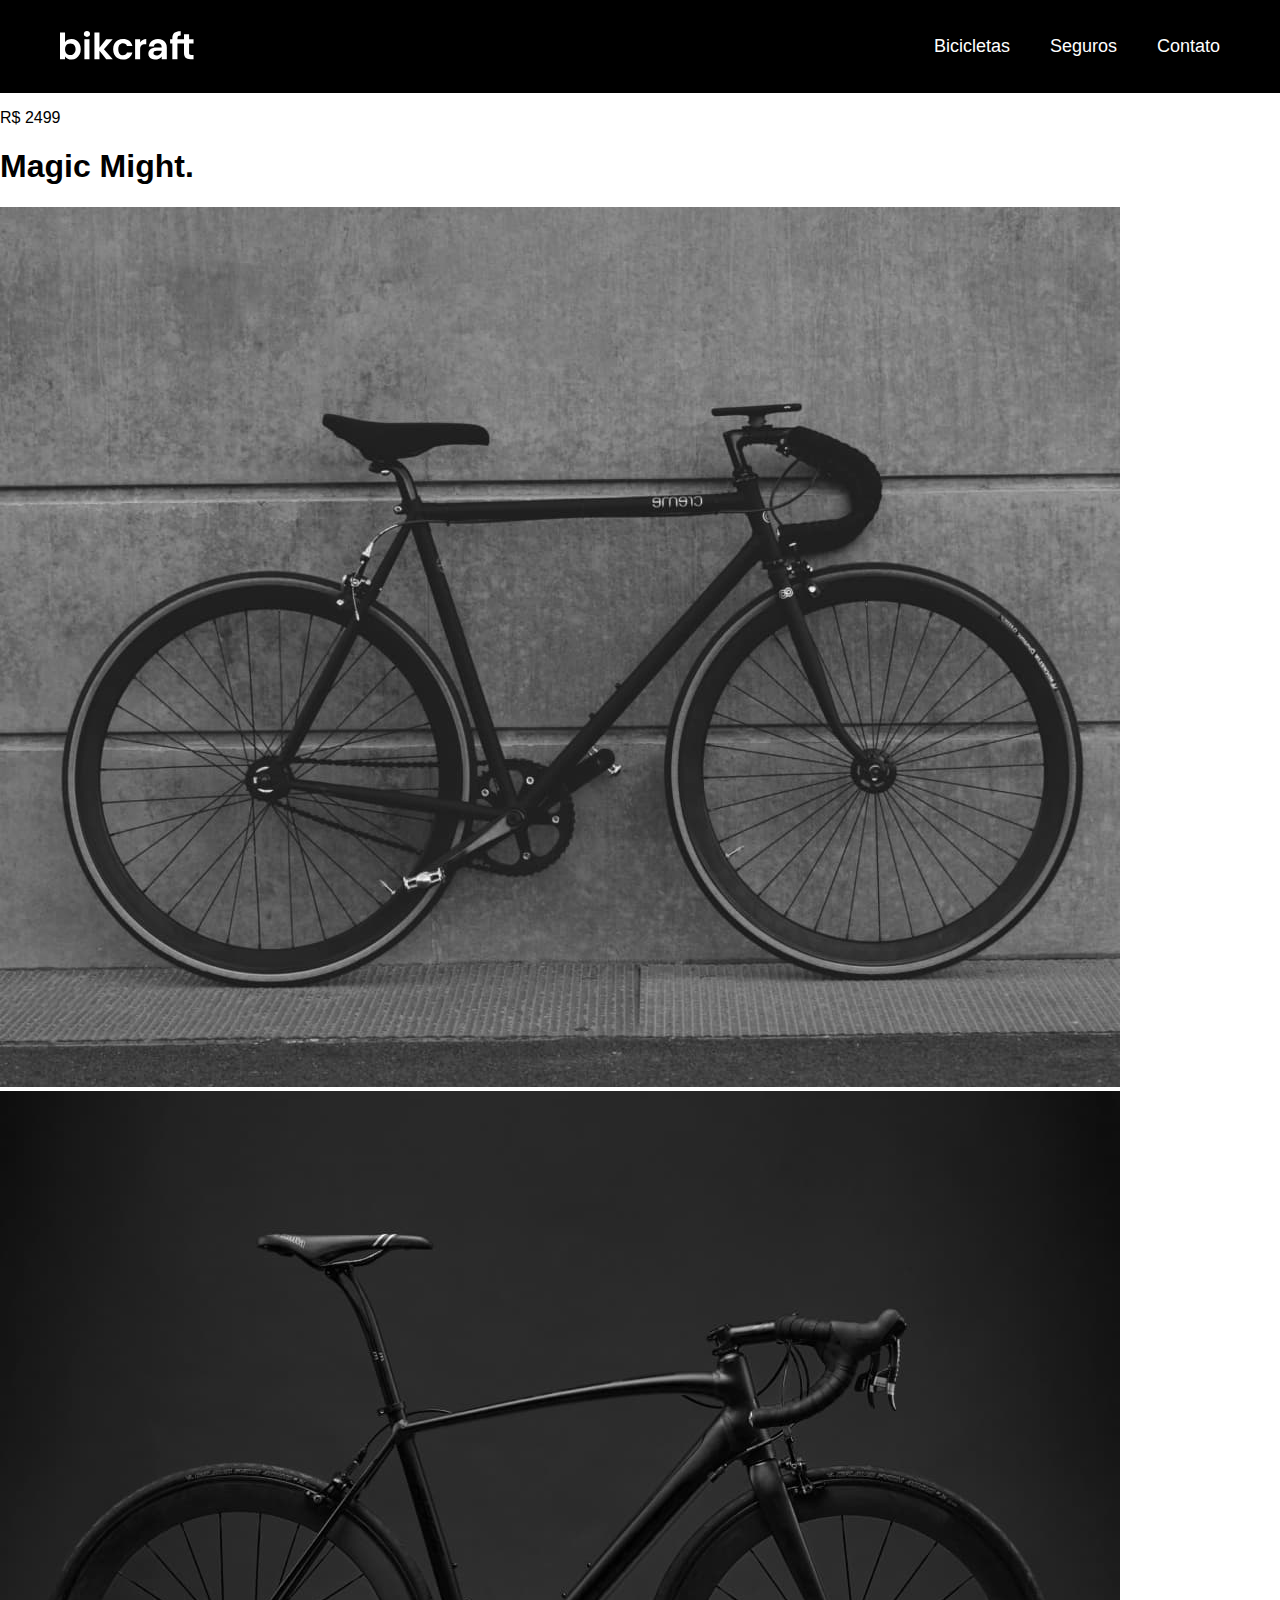
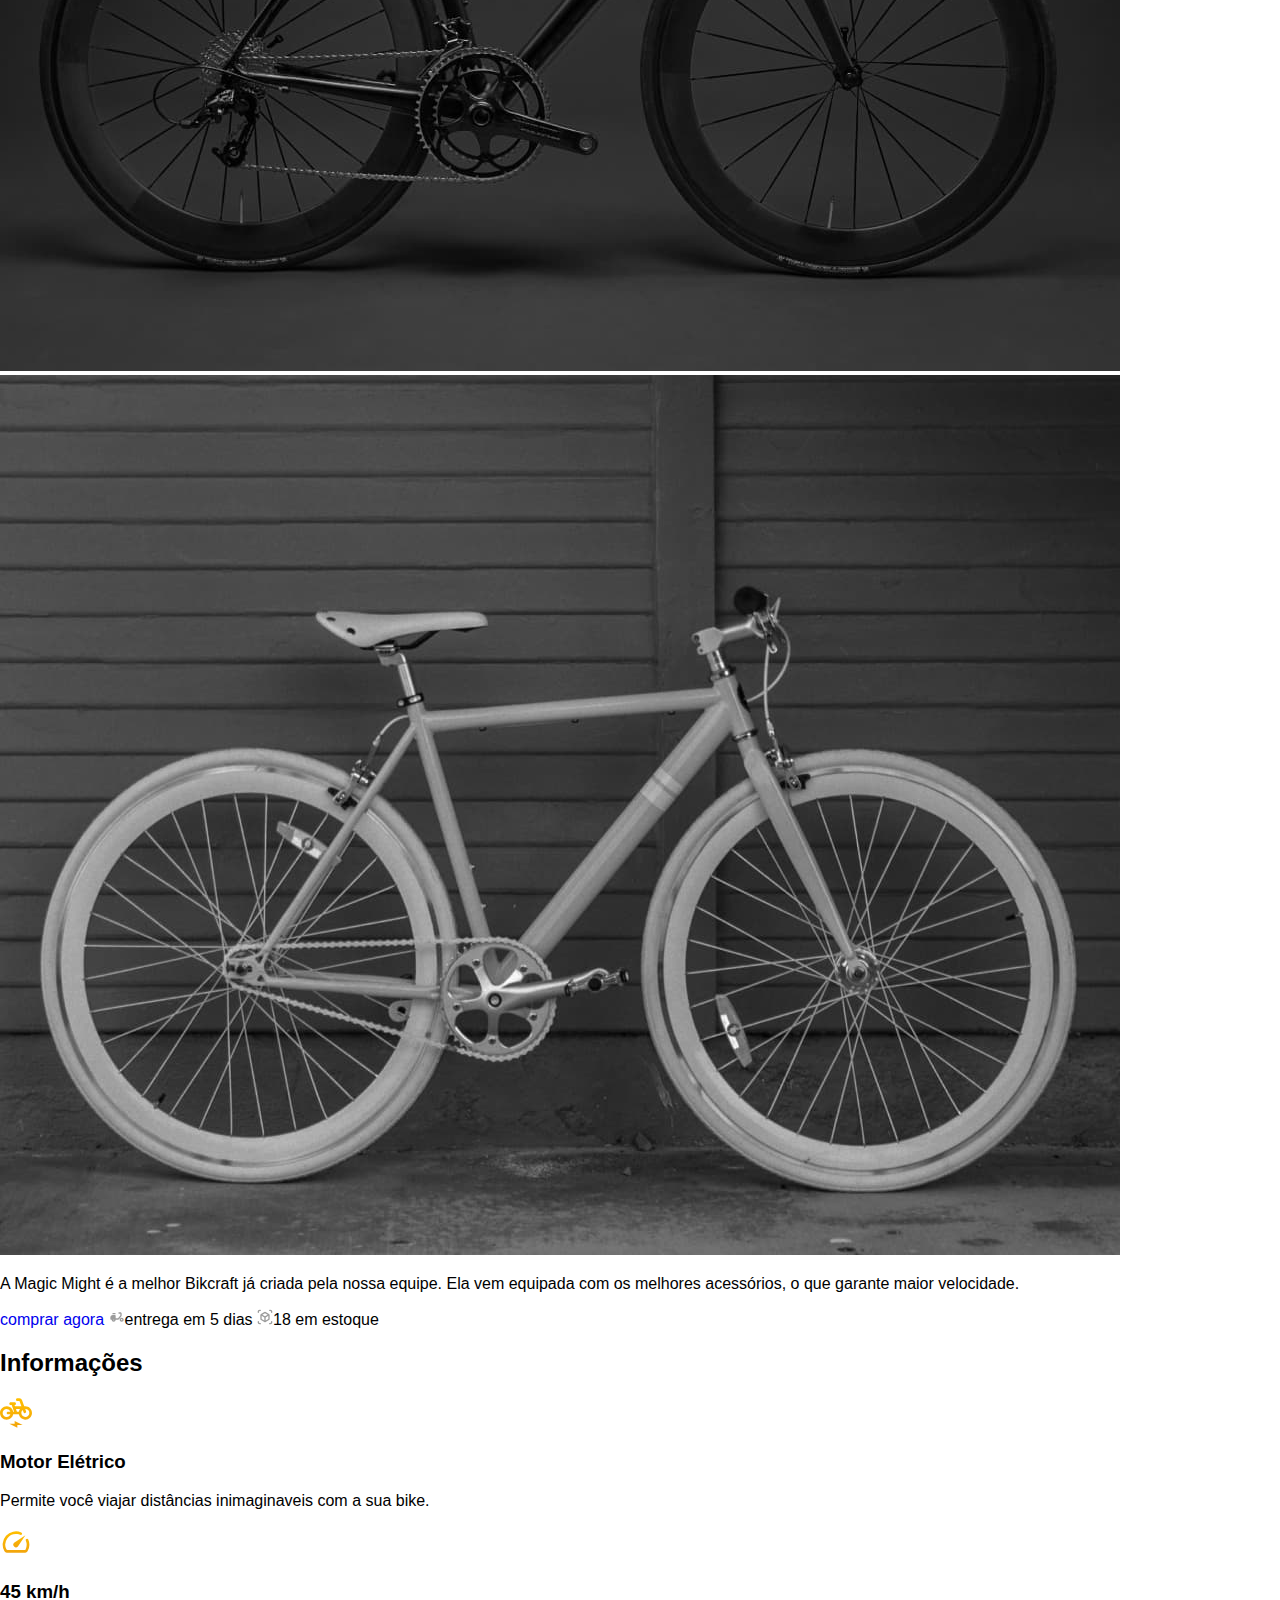
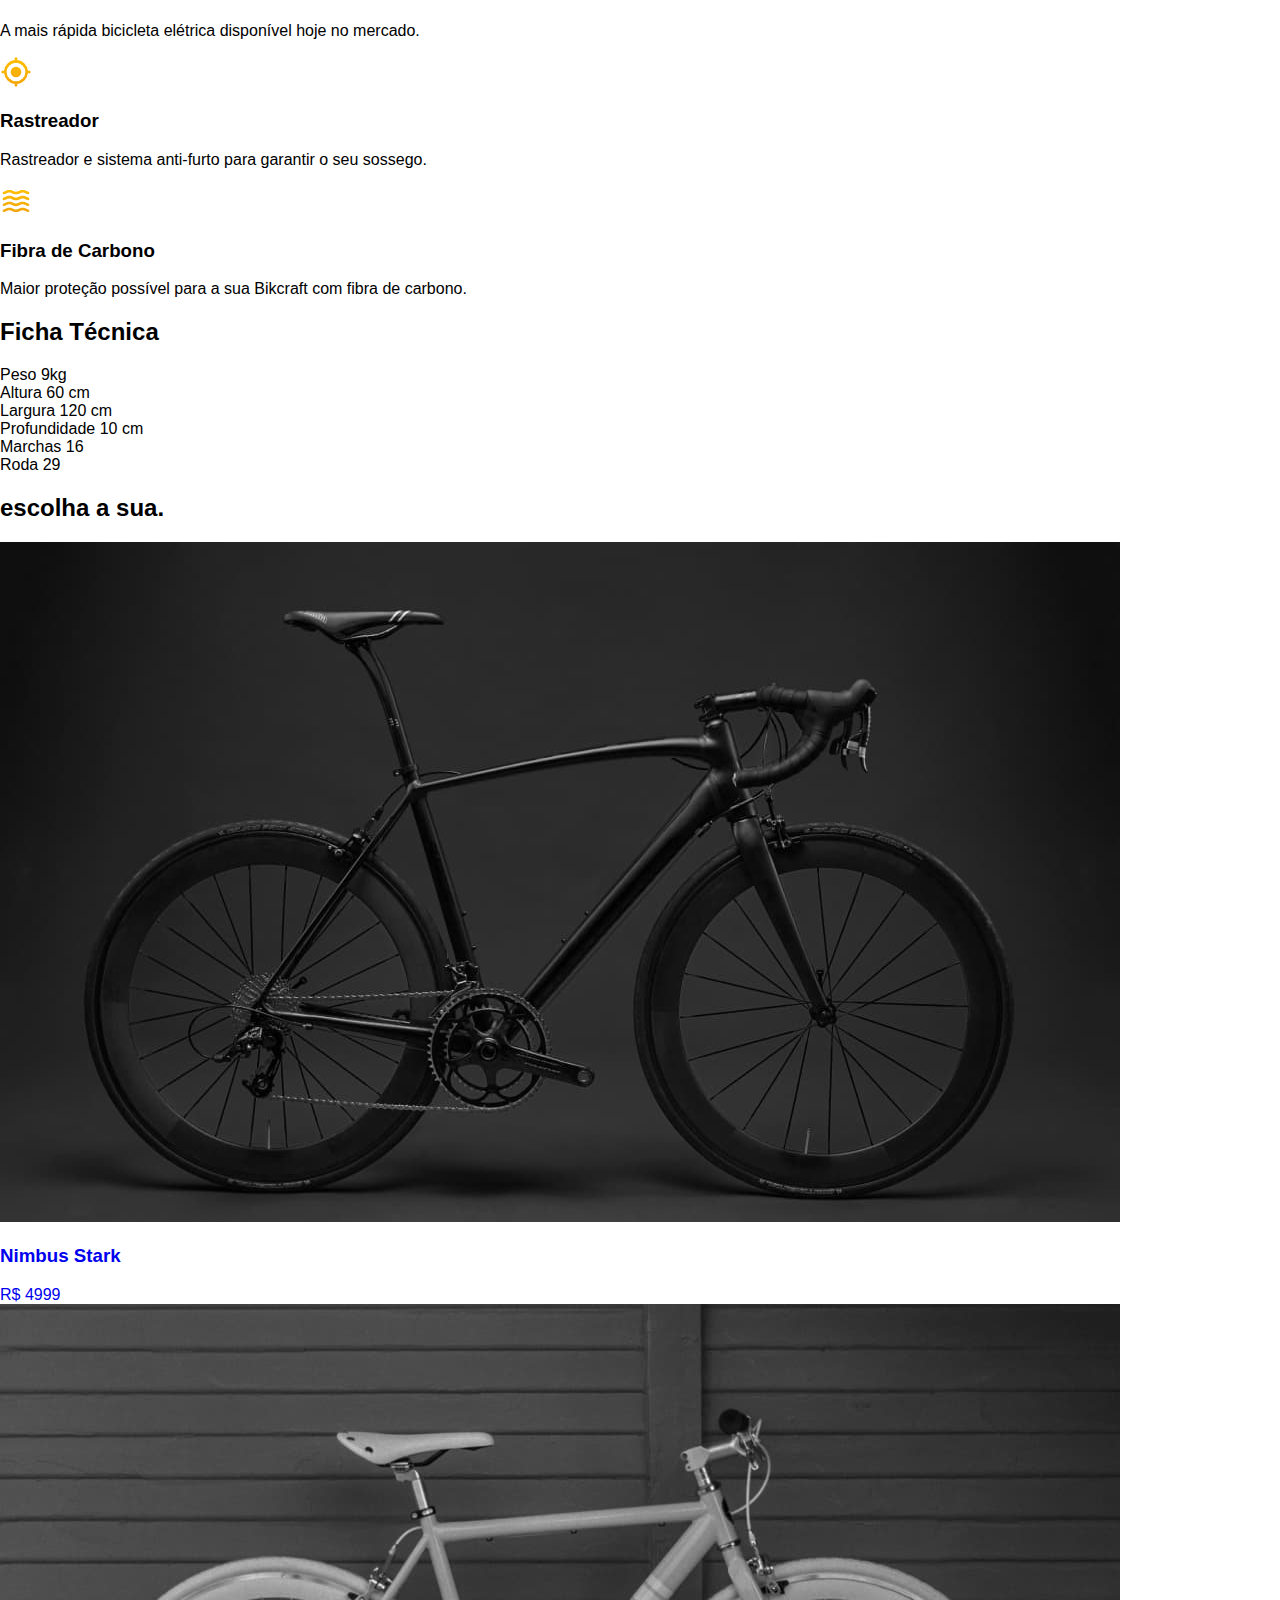
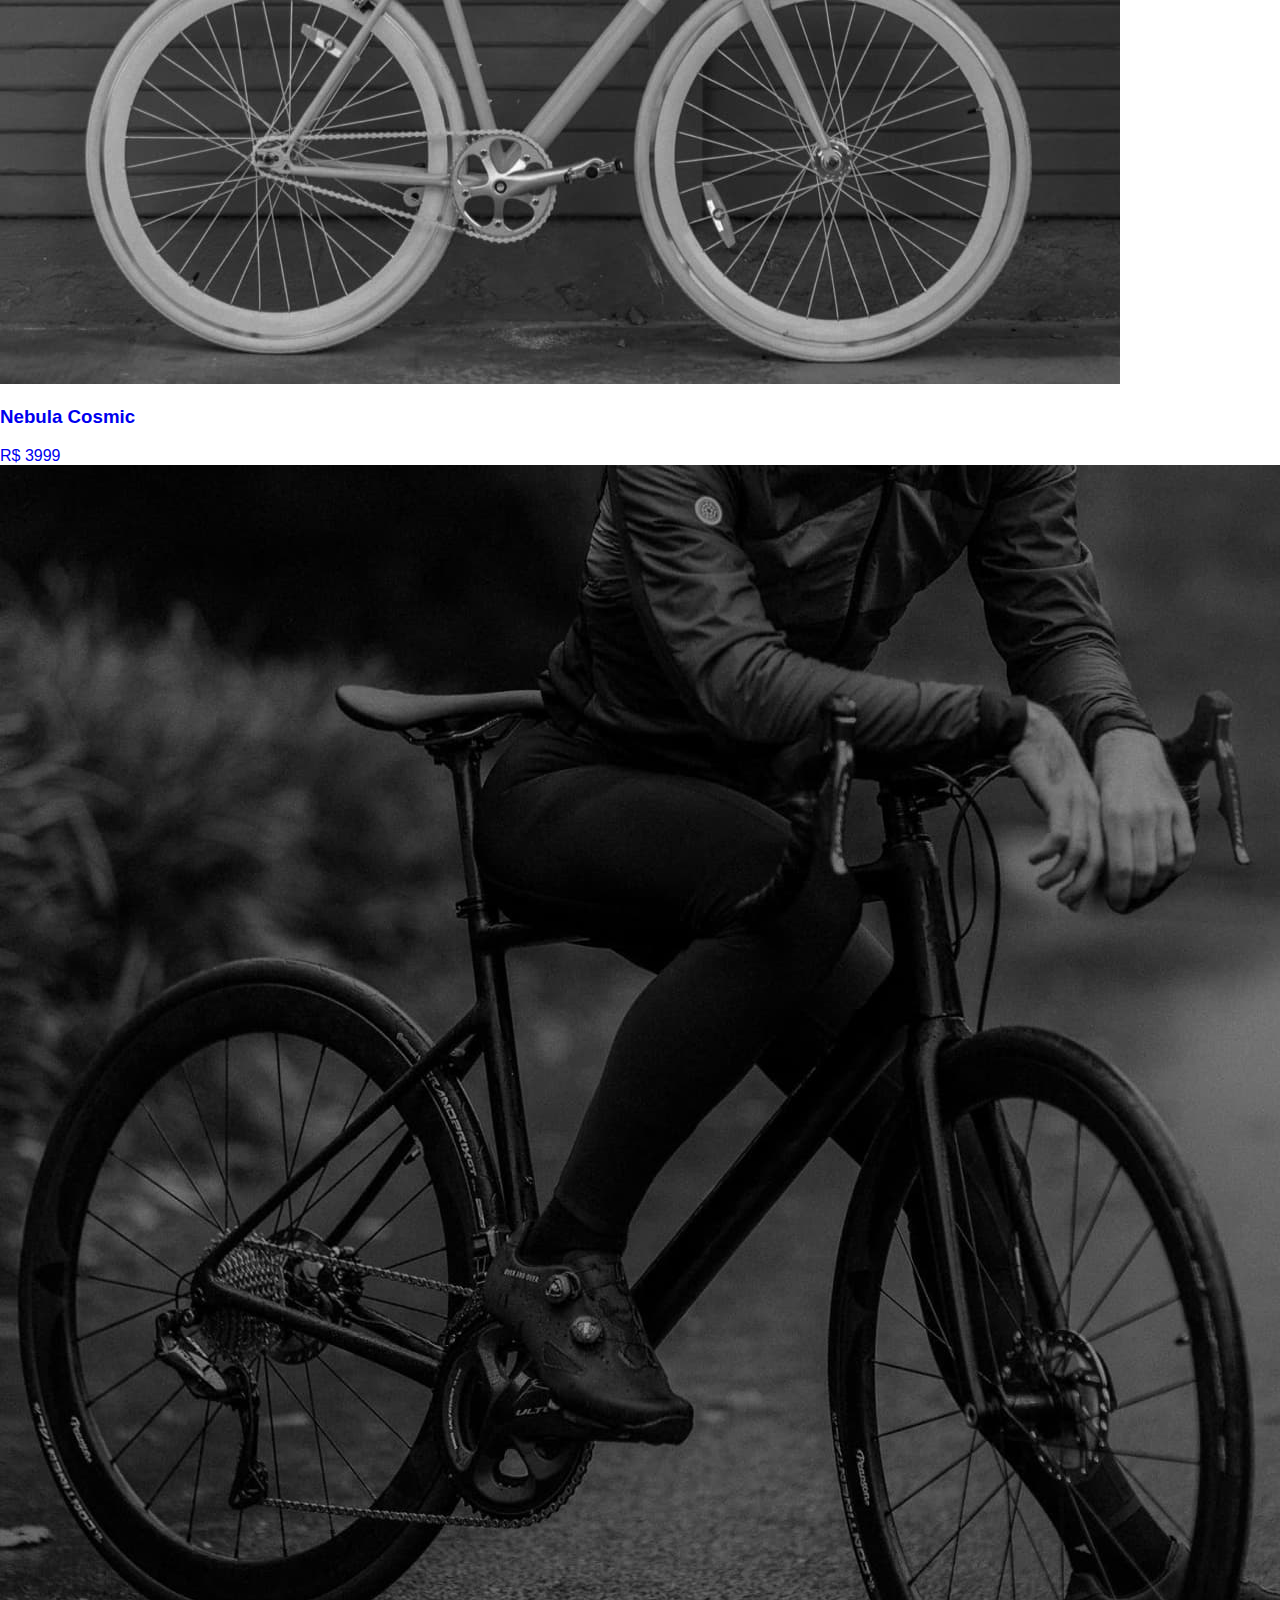
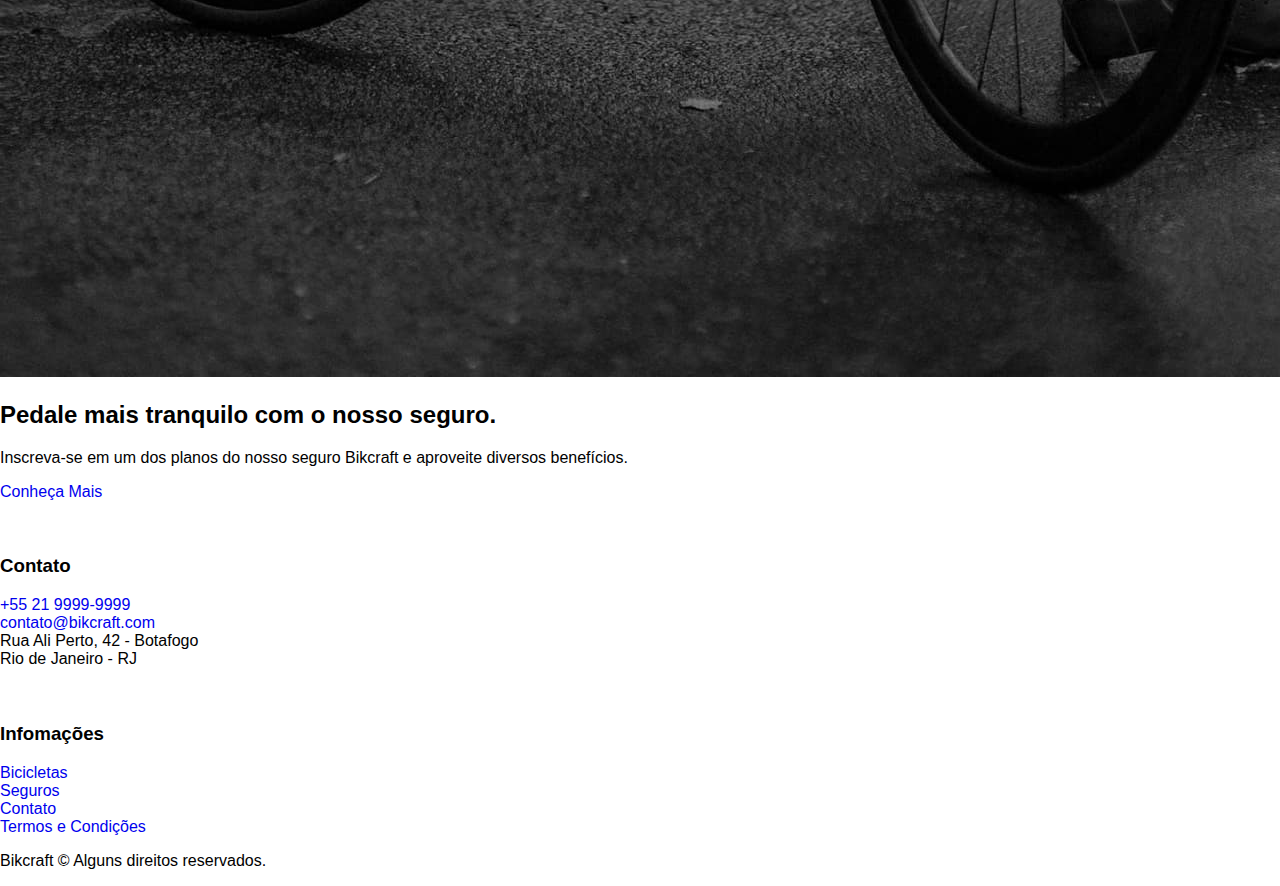
<file: bicicleta/magic.html>
<!DOCTYPE html>
<html lang="pt-br">

<head>
  <meta charset="UTF-8">
  <meta name="viewport" content="width=device-width, initial-scale=1.0">
  <title>Magic/ Bikcraft - Bicicletas Elétricas</title>
  <meta name="description" content="Magic">

  <link rel="stylesheet" href="/css/style.css">

  <link rel="preconnect" href="https://fonts.googleapis.com">
  <link rel="preconnect" href="https://fonts.gstatic.com" crossorigin>
  <link href="https://fonts.googleapis.com/css2?family=Merriweather:ital,wght@1,900&family=Poppins:wght@400;600&family=Roboto:wght@400;500&display=swap" rel="stylesheet">
</head>

<body id="bicicleta">
  <header class="header-bg">
    <div class="header container">
      <a href="../">
        <img src="/img/bikcraft.svg" alt="bikcraft">
      </a>
      <nav aria-label="primaria">
        <ul class="header-menu font-1-m cor-0">
          <li><a href="../bicicletas.html">Bicicletas</a></li>
          <li><a href="../seguros.html">Seguros</a></li>
          <li><a href="../contato.html">Contato</a></li>
        </ul>
      </nav>
    </div>
  </header>
  <main class="titulo-bg">
    <div>
      <div class="titulo container">
        <p class="font-2-xl cor-5">R$ 2499</p>
        <h1 class="font-1-xxl cor-0">Magic Might<span class="cor-p1">.</span></h1>
      </div>
    </div>
    <div class="bicicleta container">
      <div class="bicicleta-imagens">
        <img src="../img/bicicleta/nimbus2.jpg" alt="">
        <img src="../img/bicicleta/nimbus1.jpg" alt="">
        <img src="../img/bicicleta/nimbus3.jpg" alt="">
      </div>
      <div class="bicicleta-conteudo">
        <p class="font-2-l cor-5">A Magic Might é a melhor Bikcraft já criada pela nossa equipe. Ela vem equipada com os melhores acessórios, o que garante maior velocidade.</p>
        <div class="bicicleta-comprar">
          <a class="botao" href="../orcamento.html">comprar agora</a>
          <span class="font-1-xs cor-6"><img src="../img/icones/entrega.svg" alt="">entrega em 5 dias</span>
          <span class="font-1-xs cor-6"><img src="../img/icones/estoque.svg" alt="">18 em estoque</span>
        </div>

        <h2 class="font-1-xs cor-0">Informações</h2>
        <ul class="bicicleta-informacoes">
          <li>
            <img src="../img/icones/eletrica.svg" alt="">
            <h3 class="font-1-m cor-0">Motor Elétrico</h3>
            <p class="font-2-xs cor-5">Permite você viajar distâncias inimaginaveis com a sua bike.</p>
          </li>
          <li>
            <img src="../img/icones/velocidade.svg" alt="">
            <h3 class="font-1-m cor-0">45 km/h</h3>
            <p class="font-2-xs cor-5">A mais rápida bicicleta elétrica disponível hoje no mercado.</p>
          </li>
          <li>
            <img src="../img/icones/rastreador.svg" alt="">
            <h3 class="font-1-m cor-0">Rastreador</h3>
            <p class="font-2-xs cor-5">Rastreador e sistema anti-furto para garantir o seu sossego.</p>
          </li>
          <li>
            <img src="../img/icones/carbono.svg" alt="">
            <h3 class="font-1-m cor-0">Fibra de Carbono</h3>
            <p class="font-2-xs cor-5">Maior proteção possível para a sua Bikcraft com fibra de carbono.</p>
          </li>
        </ul>
        <h2 class="font-1-xs cor-0">Ficha Técnica</h2>
        <ul class="bicicleta-ficha font-2-s cor-4">
          <li>Peso <span>9kg</span></li>
          <li>Altura <span>60 cm</span></li>
          <li>Largura <span>120 cm</span></li>
          <li>Profundidade <span>10 cm</span></li>
          <li>Marchas <span>16</span></li>
          <li>Roda <span>29</span></li>
        </ul>
      </div>
    </div>
  </main>
  <article class="bicicletas-lista container">
    <h2 class="font-1-xxl">escolha a sua<span class="cor-p1">.</span></h2>
    <ul>
      <li>
        <a href="./nimbus.html">
          <img src="../img/bicicletas/nimbus.jpg" alt="bicicleta preta">
          <h3 class="font-1-xl">Nimbus Stark</h3>
          <span class="font-2-m color-8">R$ 4999</span>
        </a>
      </li>
      <li>
        <a href="./nebula.html">
          <img src="../img/bicicletas/nebula.jpg" alt="bicicleta preta">
          <h3 class="font-1-xl">Nebula Cosmic</h3>
          <span class="font-2-m color-8">R$ 3999</span>
        </a>
      </li>
    </ul>
  </article>

  <article class="seguro-bg">
    <div class="seguro container">
      <div class="seguro-imagem">
        <img src="../img/fotos/seguros.jpg" alt="Pessoa parada em cima de uma bicicleta">
      </div>
      <div class="seguro-conteudo">
        <h2 class="font-1-xxl cor-0">Pedale mais tranquilo com o nosso <span class="cor-p1">seguro.</span></h2>
        <p class="font-2-l cor-5">Inscreva-se em um dos planos do nosso seguro Bikcraft e aproveite diversos benefícios.</p>
        <a class="botao" href="../seguros.html">Conheça Mais</a>
      </div>
    </div>
  </article>
  <footer class="footer-bg">
    <div class="footer container">
      <img src="/img/bikcraft.svg" alt="bikcraft">

      <div class="footer-contato">
        <h3 class="font-2-l-b cor-0">Contato</h3>
        <ul class="font-2-m cor-5">
          <li><a href="tell:+552199999999">+55 21 9999-9999</a></li>
          <li><a href="mailto:contaot@bikcraft.com">contato@bikcraft.com</a></li>
          <li>Rua Ali Perto, 42 - Botafogo</li>
          <li>Rio de Janeiro - RJ</li>
        </ul>
        <div class="footer-redes">
          <a href="../">
            <img src="/img/redes/instagram.svg" alt="Instagram">
          </a>
          <a href="../">
            <img src="/img/redes/facebook.svg" alt="Facebook">
          </a>
          <a href="../">
            <img src="/img/redes/youtube.svg" alt="Youtube">
          </a>
        </div>
      </div>
      <div class="footer-informacoes">
        <h3 class="font 2-l-b cor-0">Infomações</h3>
        <nav>
          <ul class="font-1-m cor-5">
            <li><a href="../bicicletas.html">Bicicletas</a></li>
            <li><a href="../seguros.html">Seguros</a></li>
            <li><a href="../contato.html">Contato</a></li>
            <li><a href="../termos.html">Termos e Condições</a></li>
          </ul>
        </nav>
      </div>
      <p class="footer-copy font-2-m cor-6">Bikcraft © Alguns direitos reservados.</p>
    </div>
  </footer>
</body>
</file>
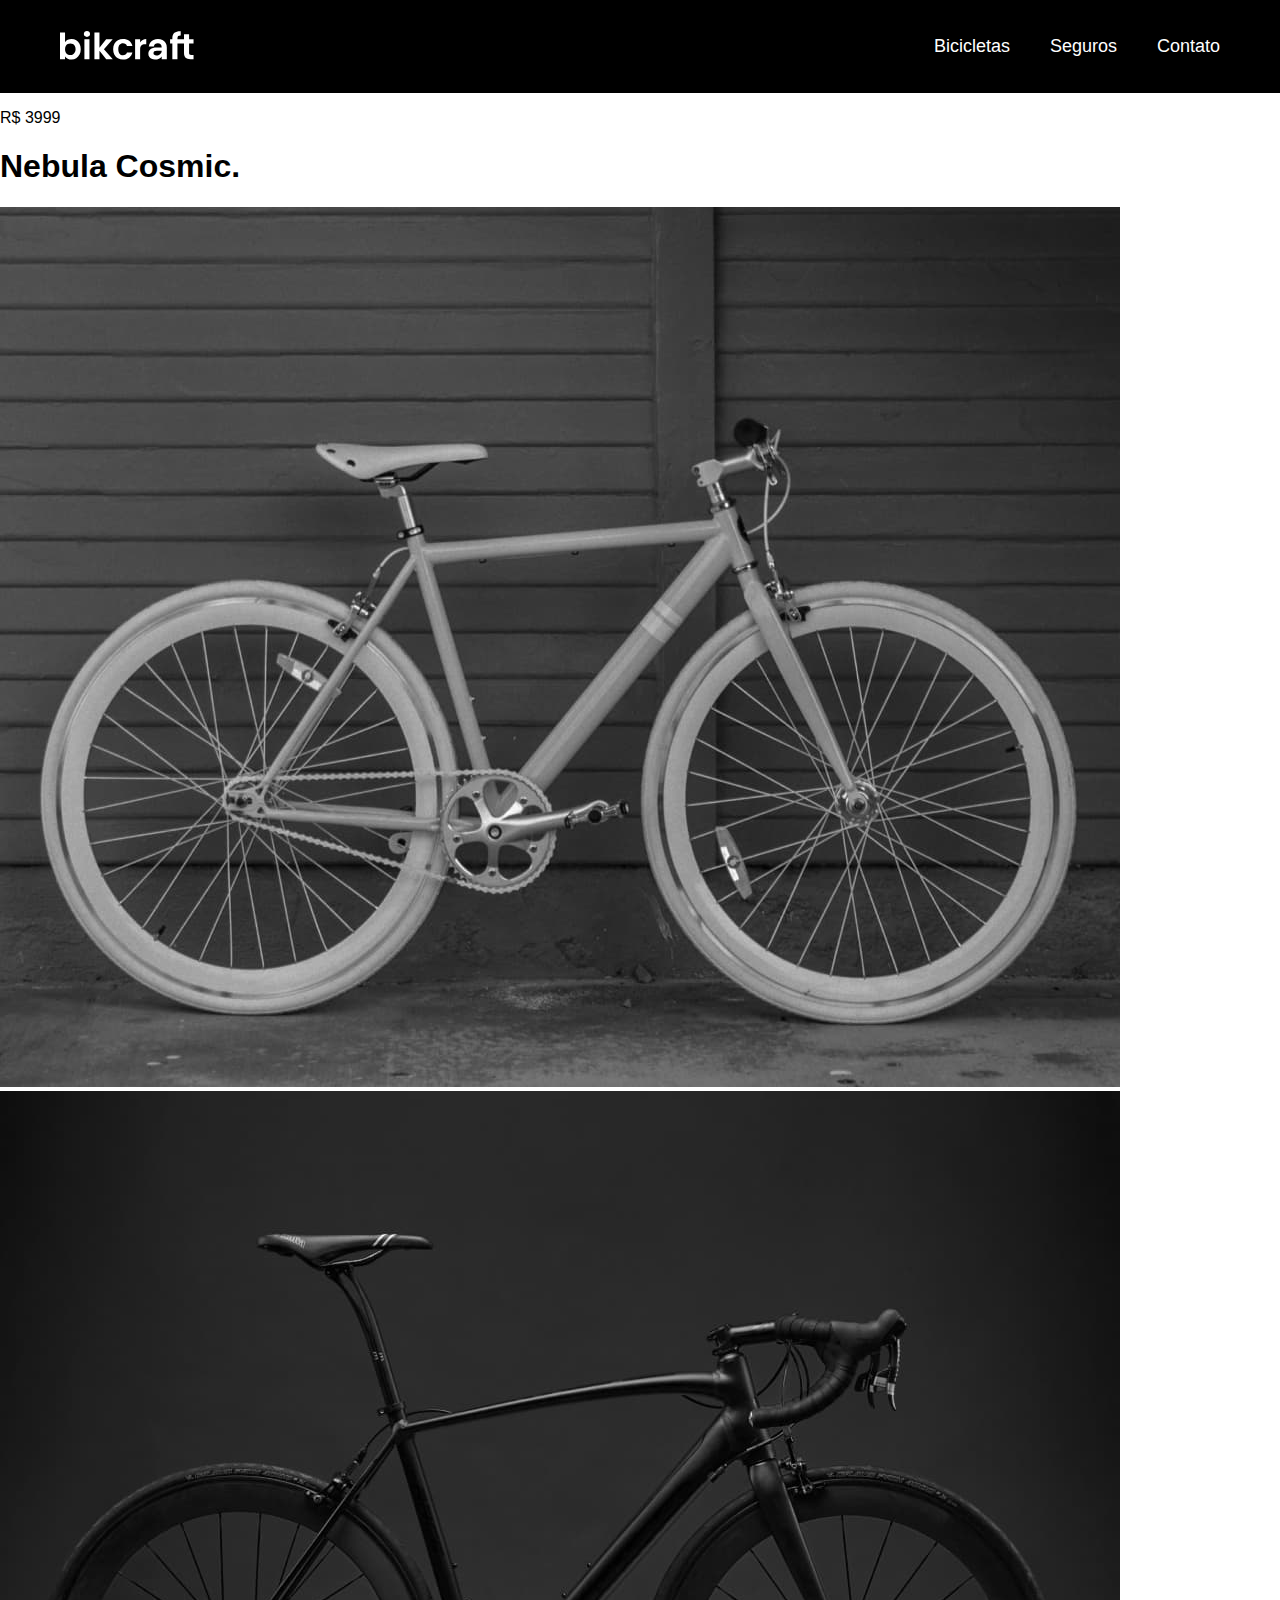
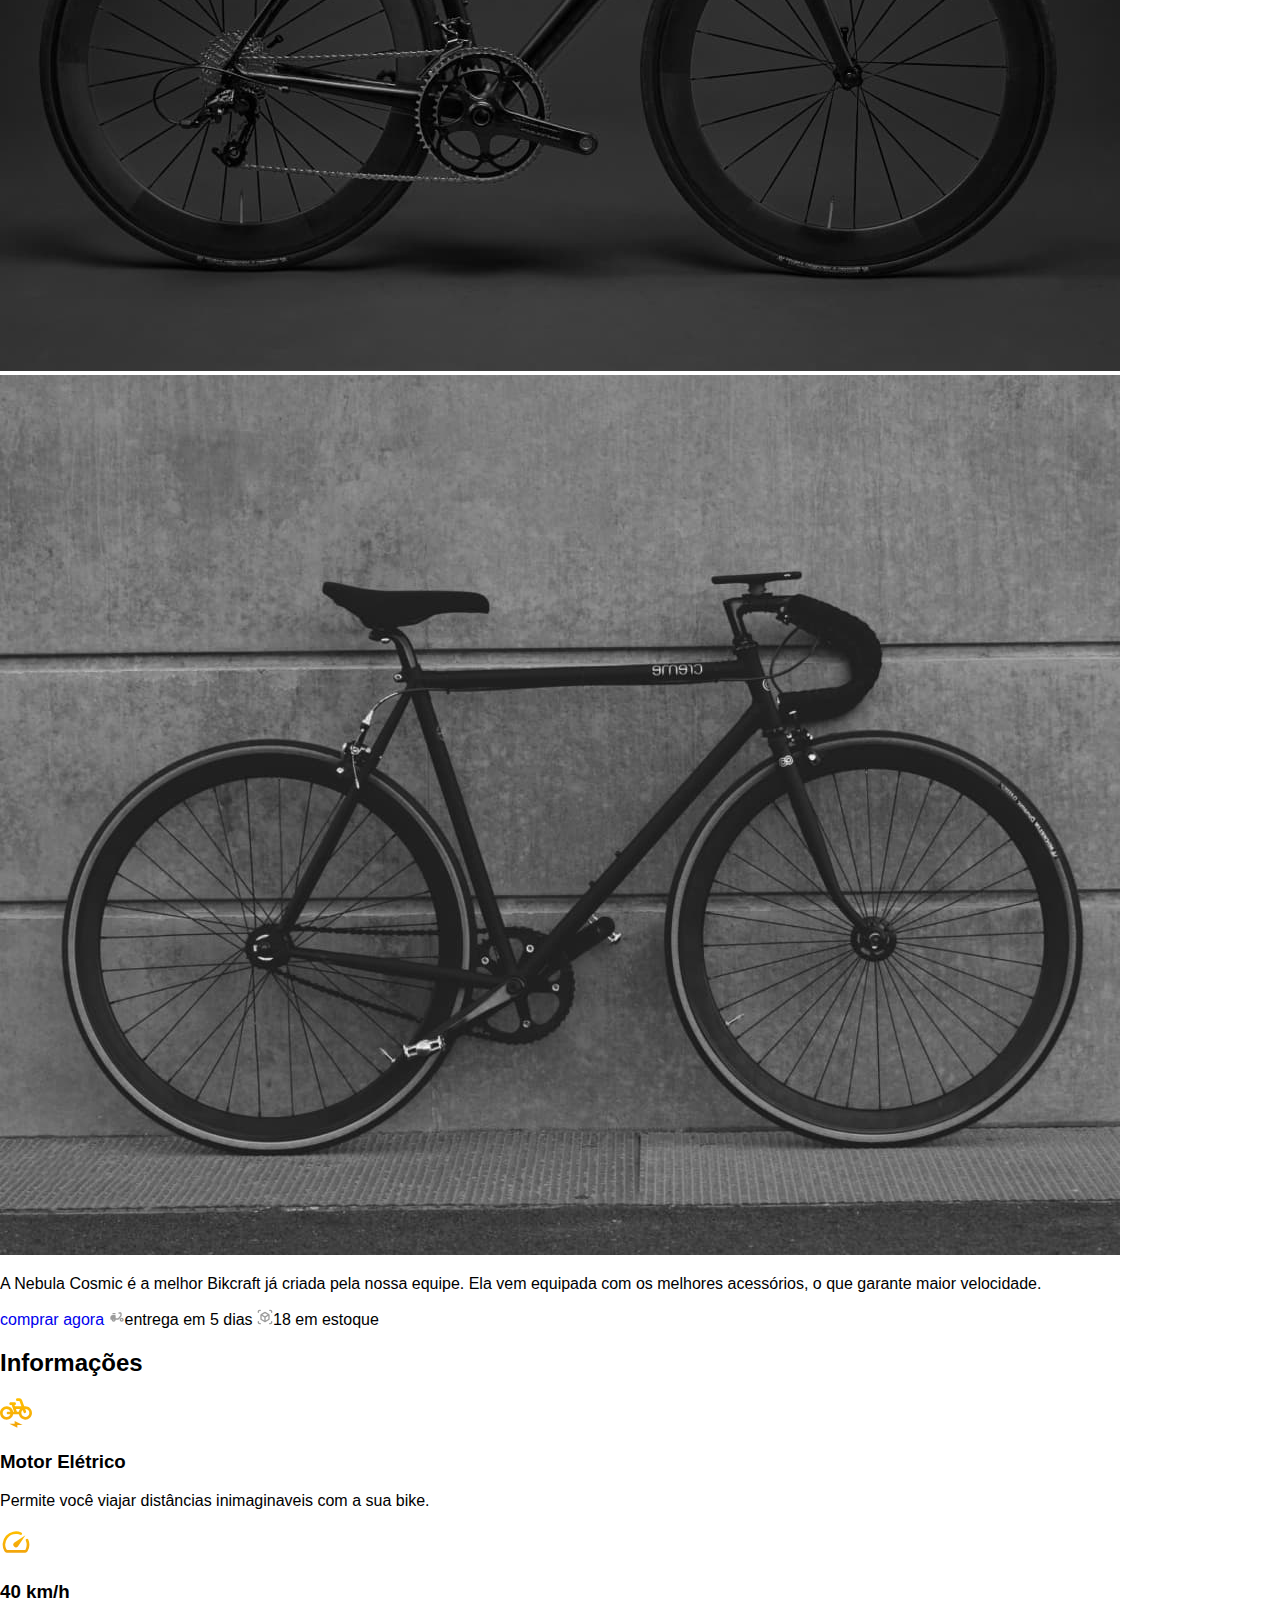
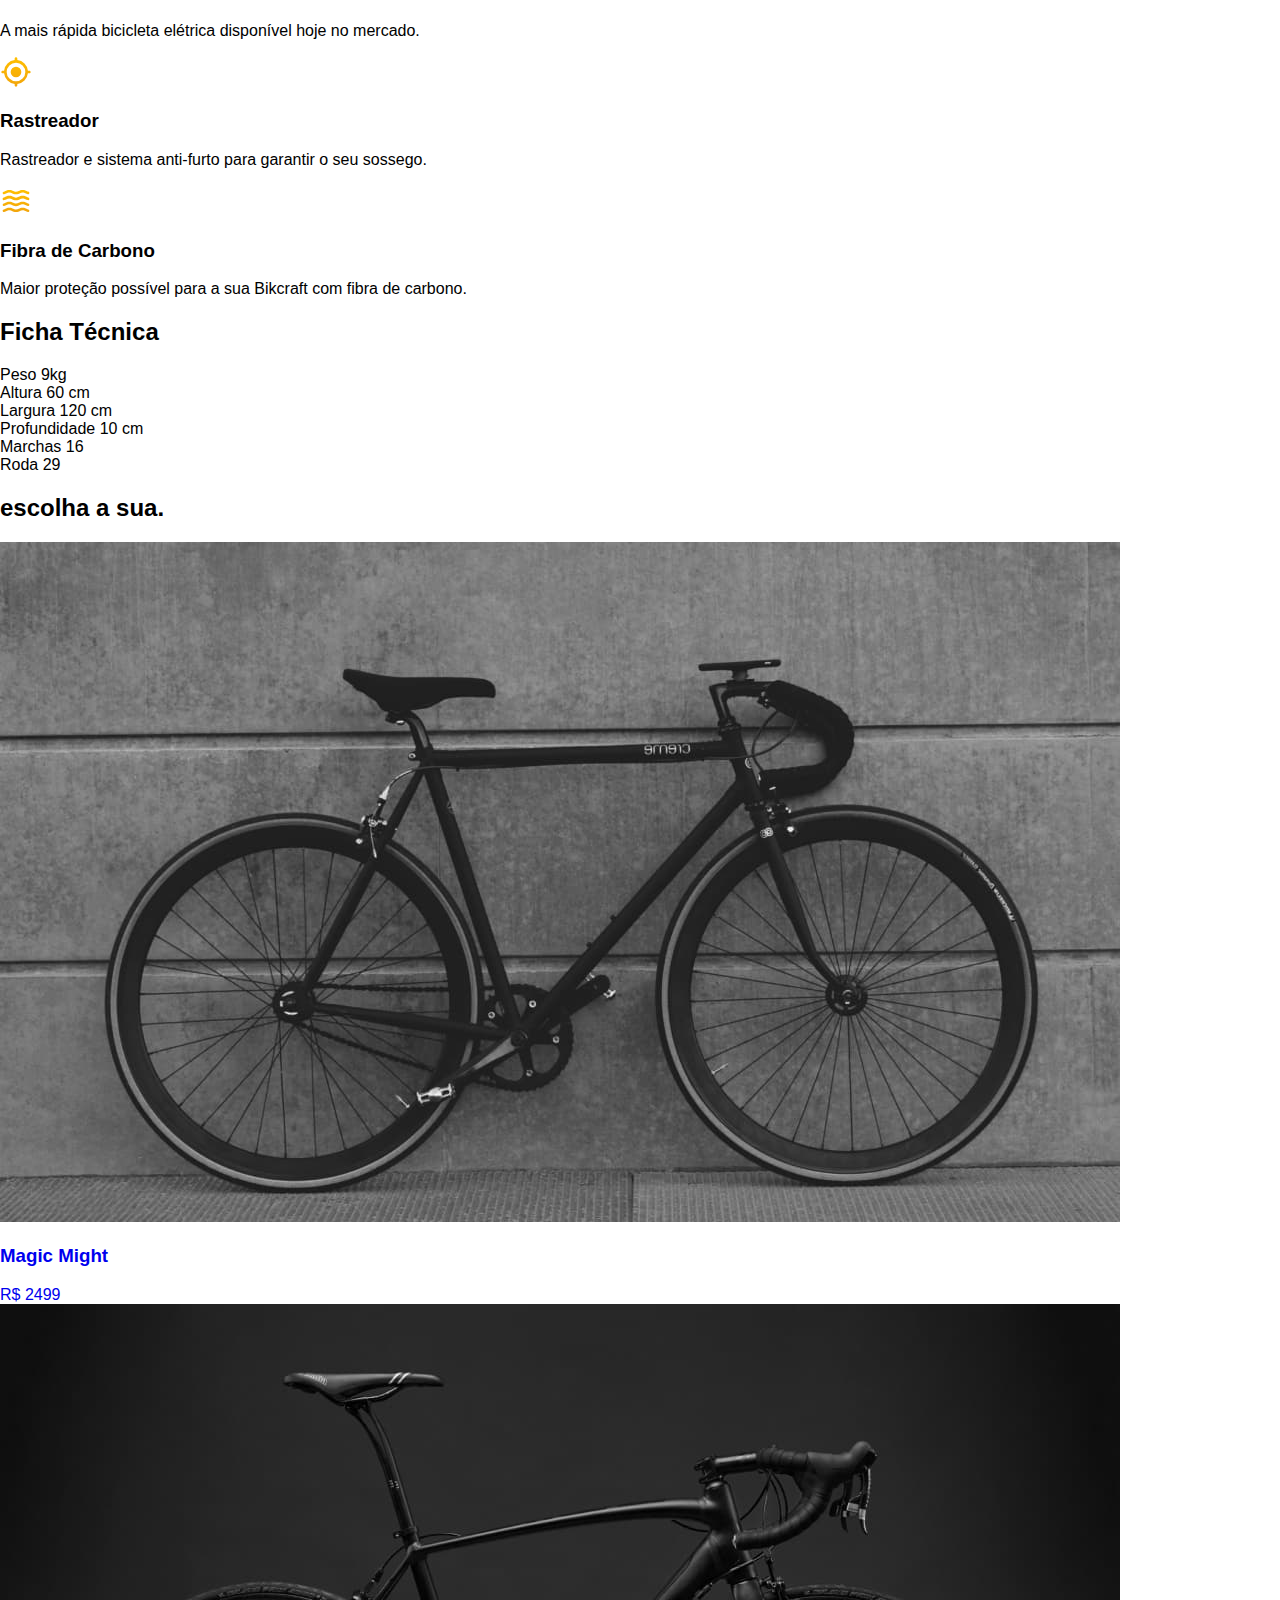
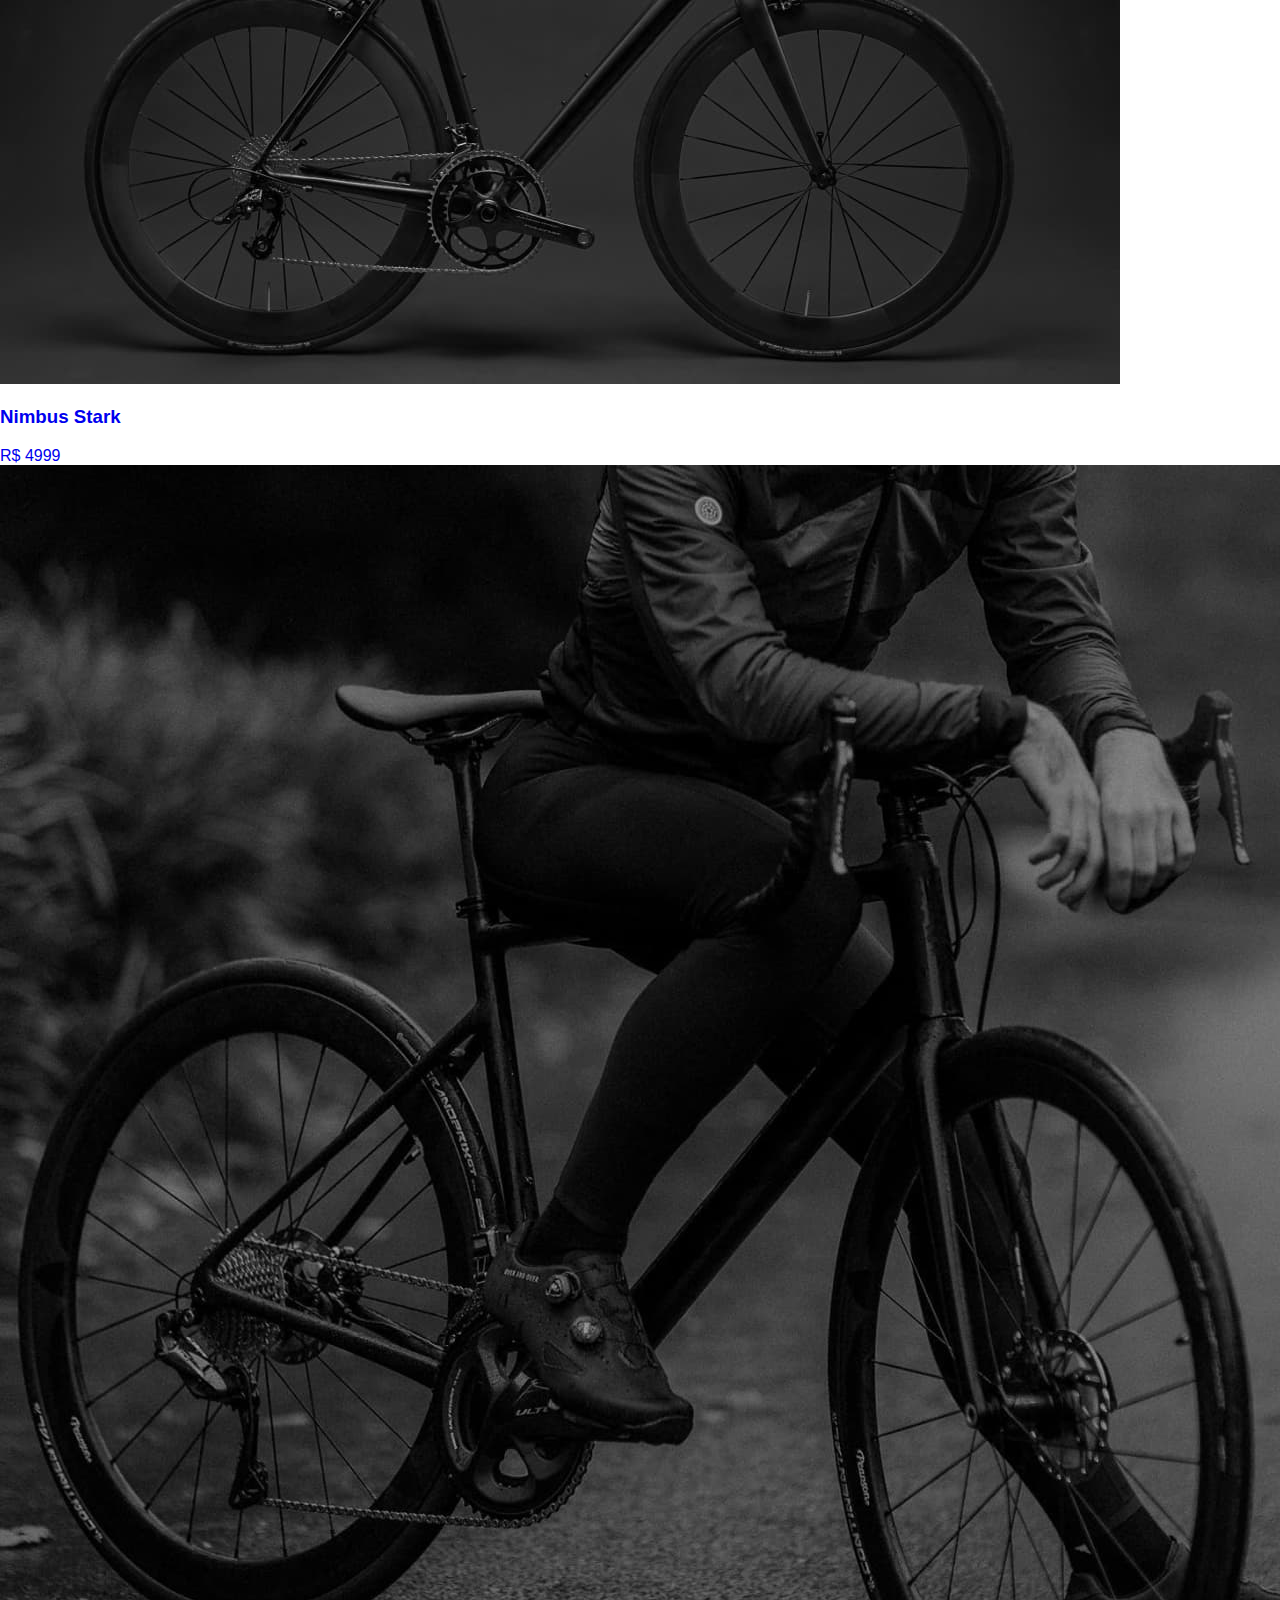
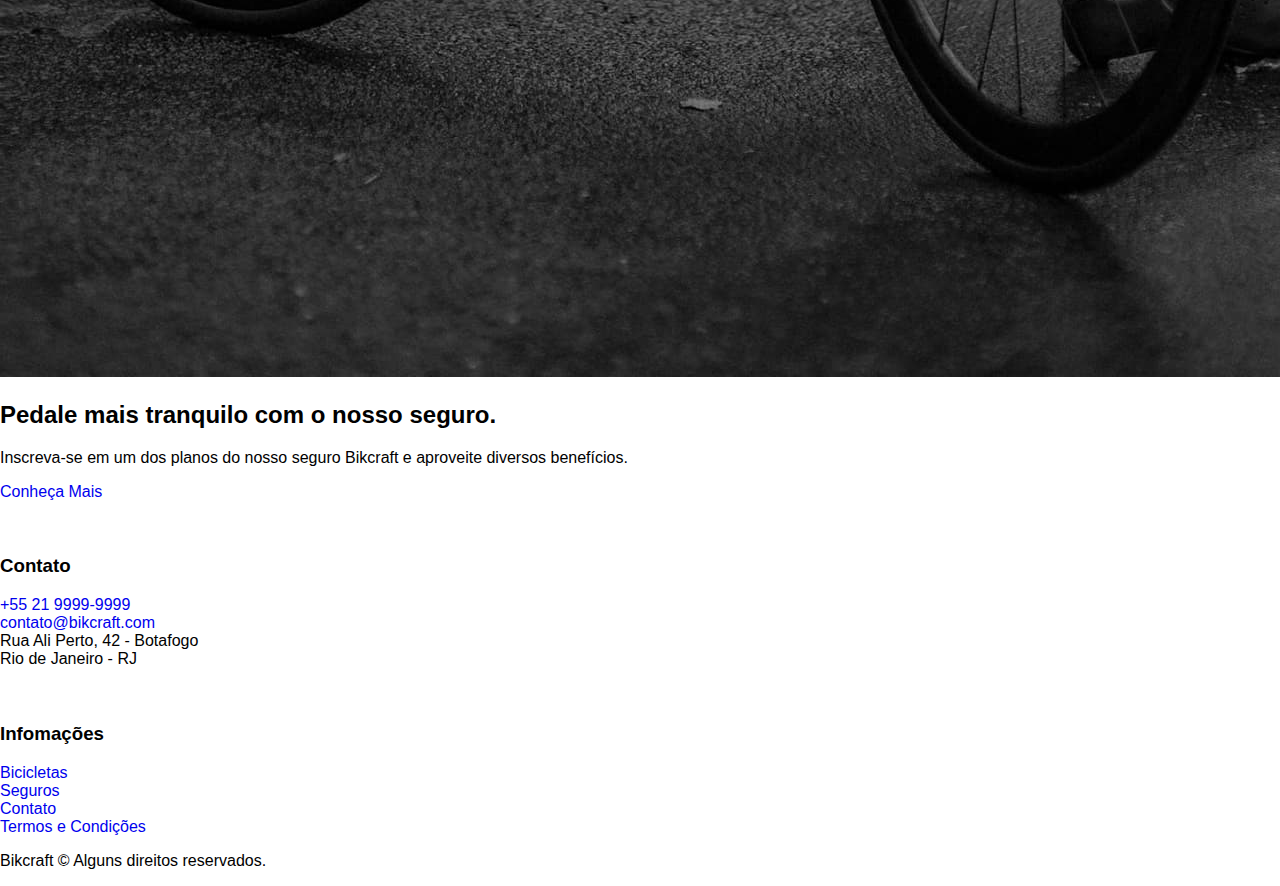
<file: bicicleta/nebula.html>
<!DOCTYPE html>
<html lang="pt-br">

<head>
  <meta charset="UTF-8">
  <meta name="viewport" content="width=device-width, initial-scale=1.0">
  <title>Nebula/ Bikcraft - Bicicletas Elétricas</title>
  <meta name="description" content="nebula">

  <link rel="preload" href="../css/style.css" as="style">
  <link rel="stylesheet" href="../css/style.css">

  <link rel="preconnect" href="https://fonts.googleapis.com">
  <link rel="preconnect" href="https://fonts.gstatic.com" crossorigin>
  <link href="https://fonts.googleapis.com/css2?family=Merriweather:ital,wght@1,900&family=Poppins:wght@400;600&family=Roboto:wght@400;500&display=swap" rel="stylesheet">
</head>

<body id="bicicleta">
  <header class="header-bg">
    <div class="header container">
      <a href="../">
        <img src="/img/bikcraft.svg" alt="bikcraft">
      </a>
      <nav aria-label="primaria">
        <ul class="header-menu font-1-m cor-0">
          <li><a href="../bicicletas.html">Bicicletas</a></li>
          <li><a href="../seguros.html">Seguros</a></li>
          <li><a href="../contato.html">Contato</a></li>
        </ul>
      </nav>
    </div>
  </header>
  <main class="titulo-bg">
    <div>
      <div class="titulo container">
        <p class="font-2-xl cor-5">R$ 3999</p>
        <h1 class="font-1-xxl cor-0">Nebula Cosmic<span class="cor-p1">.</span></h1>
      </div>
    </div>
    <div class="bicicleta container">
      <div class="bicicleta-imagens">
        <img src="../img/bicicleta/nimbus3.jpg" alt="">
        <img src="../img/bicicleta/nimbus1.jpg" alt="">
        <img src="../img/bicicleta/nimbus2.jpg" alt="">
      </div>
      <div class="bicicleta-conteudo">
        <p class="font-2-l cor-5">A Nebula Cosmic é a melhor Bikcraft já criada pela nossa equipe. Ela vem equipada com os melhores acessórios, o que garante maior velocidade.</p>
        <div class="bicicleta-comprar">
          <a class="botao" href="../orcamento.html?tipo=bikcraft&produto=nebula">comprar agora</a>
          <span class="font-1-xs cor-6"><img src="../img/icones/entrega.svg" alt="">entrega em 5 dias</span>
          <span class="font-1-xs cor-6"><img src="../img/icones/estoque.svg" alt="">18 em estoque</span>
        </div>

        <h2 class="font-1-xs cor-0">Informações</h2>
        <ul class="bicicleta-informacoes">
          <li>
            <img src="../img/icones/eletrica.svg" alt="">
            <h3 class="font-1-m cor-0">Motor Elétrico</h3>
            <p class="font-2-xs cor-5">Permite você viajar distâncias inimaginaveis com a sua bike.</p>
          </li>
          <li>
            <img src="../img/icones/velocidade.svg" alt="">
            <h3 class="font-1-m cor-0">40 km/h</h3>
            <p class="font-2-xs cor-5">A mais rápida bicicleta elétrica disponível hoje no mercado.</p>
          </li>
          <li>
            <img src="../img/icones/rastreador.svg" alt="">
            <h3 class="font-1-m cor-0">Rastreador</h3>
            <p class="font-2-xs cor-5">Rastreador e sistema anti-furto para garantir o seu sossego.</p>
          </li>
          <li>
            <img src="../img/icones/carbono.svg" alt="">
            <h3 class="font-1-m cor-0">Fibra de Carbono</h3>
            <p class="font-2-xs cor-5">Maior proteção possível para a sua Bikcraft com fibra de carbono.</p>
          </li>
        </ul>
        <h2 class="font-1-xs cor-0">Ficha Técnica</h2>
        <ul class="bicicleta-ficha font-2-s cor-4">
          <li>Peso <span>9kg</span></li>
          <li>Altura <span>60 cm</span></li>
          <li>Largura <span>120 cm</span></li>
          <li>Profundidade <span>10 cm</span></li>
          <li>Marchas <span>16</span></li>
          <li>Roda <span>29</span></li>
        </ul>
      </div>
    </div>
  </main>
  <article class="bicicletas-lista container">
    <h2 class="font-1-xxl">escolha a sua<span class="cor-p1">.</span></h2>
    <ul>
      <li>
        <a href="./magic.html">
          <img src="../img/bicicletas/magic.jpg" alt="bicicleta preta">
          <h3 class="font-1-xl">Magic Might</h3>
          <span class="font-2-m color-8">R$ 2499</span>
        </a>
      </li>
      <li>
        <a href="./nimbus.html">
          <img src="../img/bicicletas/nimbus.jpg" alt="bicicleta preta">
          <h3 class="font-1-xl">Nimbus Stark</h3>
          <span class="font-2-m color-8">R$ 4999</span>
        </a>
      </li>
    </ul>
  </article>

  <article class="seguro-bg">
    <div class="seguro container">
      <div class="seguro-imagem">
        <img src="../img/fotos/seguros.jpg" alt="Pessoa parada em cima de uma bicicleta">
      </div>
      <div class="seguro-conteudo">
        <h2 class="font-1-xxl cor-0">Pedale mais tranquilo com o nosso <span class="cor-p1">seguro.</span></h2>
        <p class="font-2-l cor-5">Inscreva-se em um dos planos do nosso seguro Bikcraft e aproveite diversos benefícios.</p>
        <a class="botao" href="../seguros.html">Conheça Mais</a>
      </div>
    </div>
  </article>
  <footer class="footer-bg">
    <div class="footer container">
      <img src="/img/bikcraft.svg" alt="bikcraft">

      <div class="footer-contato">
        <h3 class="font-2-l-b cor-0">Contato</h3>
        <ul class="font-2-m cor-5">
          <li><a href="tell:+552199999999">+55 21 9999-9999</a></li>
          <li><a href="mailto:contaot@bikcraft.com">contato@bikcraft.com</a></li>
          <li>Rua Ali Perto, 42 - Botafogo</li>
          <li>Rio de Janeiro - RJ</li>
        </ul>
        <div class="footer-redes">
          <a href="../">
            <img src="/img/redes/instagram.svg" alt="Instagram">
          </a>
          <a href="../">
            <img src="/img/redes/facebook.svg" alt="Facebook">
          </a>
          <a href="../">
            <img src="/img/redes/youtube.svg" alt="Youtube">
          </a>
        </div>
      </div>
      <div class="footer-informacoes">
        <h3 class="font 2-l-b cor-0">Infomações</h3>
        <nav>
          <ul class="font-1-m cor-5">
            <li><a href="../bicicletas.html">Bicicletas</a></li>
            <li><a href="../seguros.html">Seguros</a></li>
            <li><a href="../contato.html">Contato</a></li>
            <li><a href="../termos.html">Termos e Condições</a></li>
          </ul>
        </nav>
      </div>
      <p class="footer-copy font-2-m cor-6">Bikcraft © Alguns direitos reservados.</p>
    </div>
  </footer>
  <script src="../js/script.js"></script>
</body>
</file>
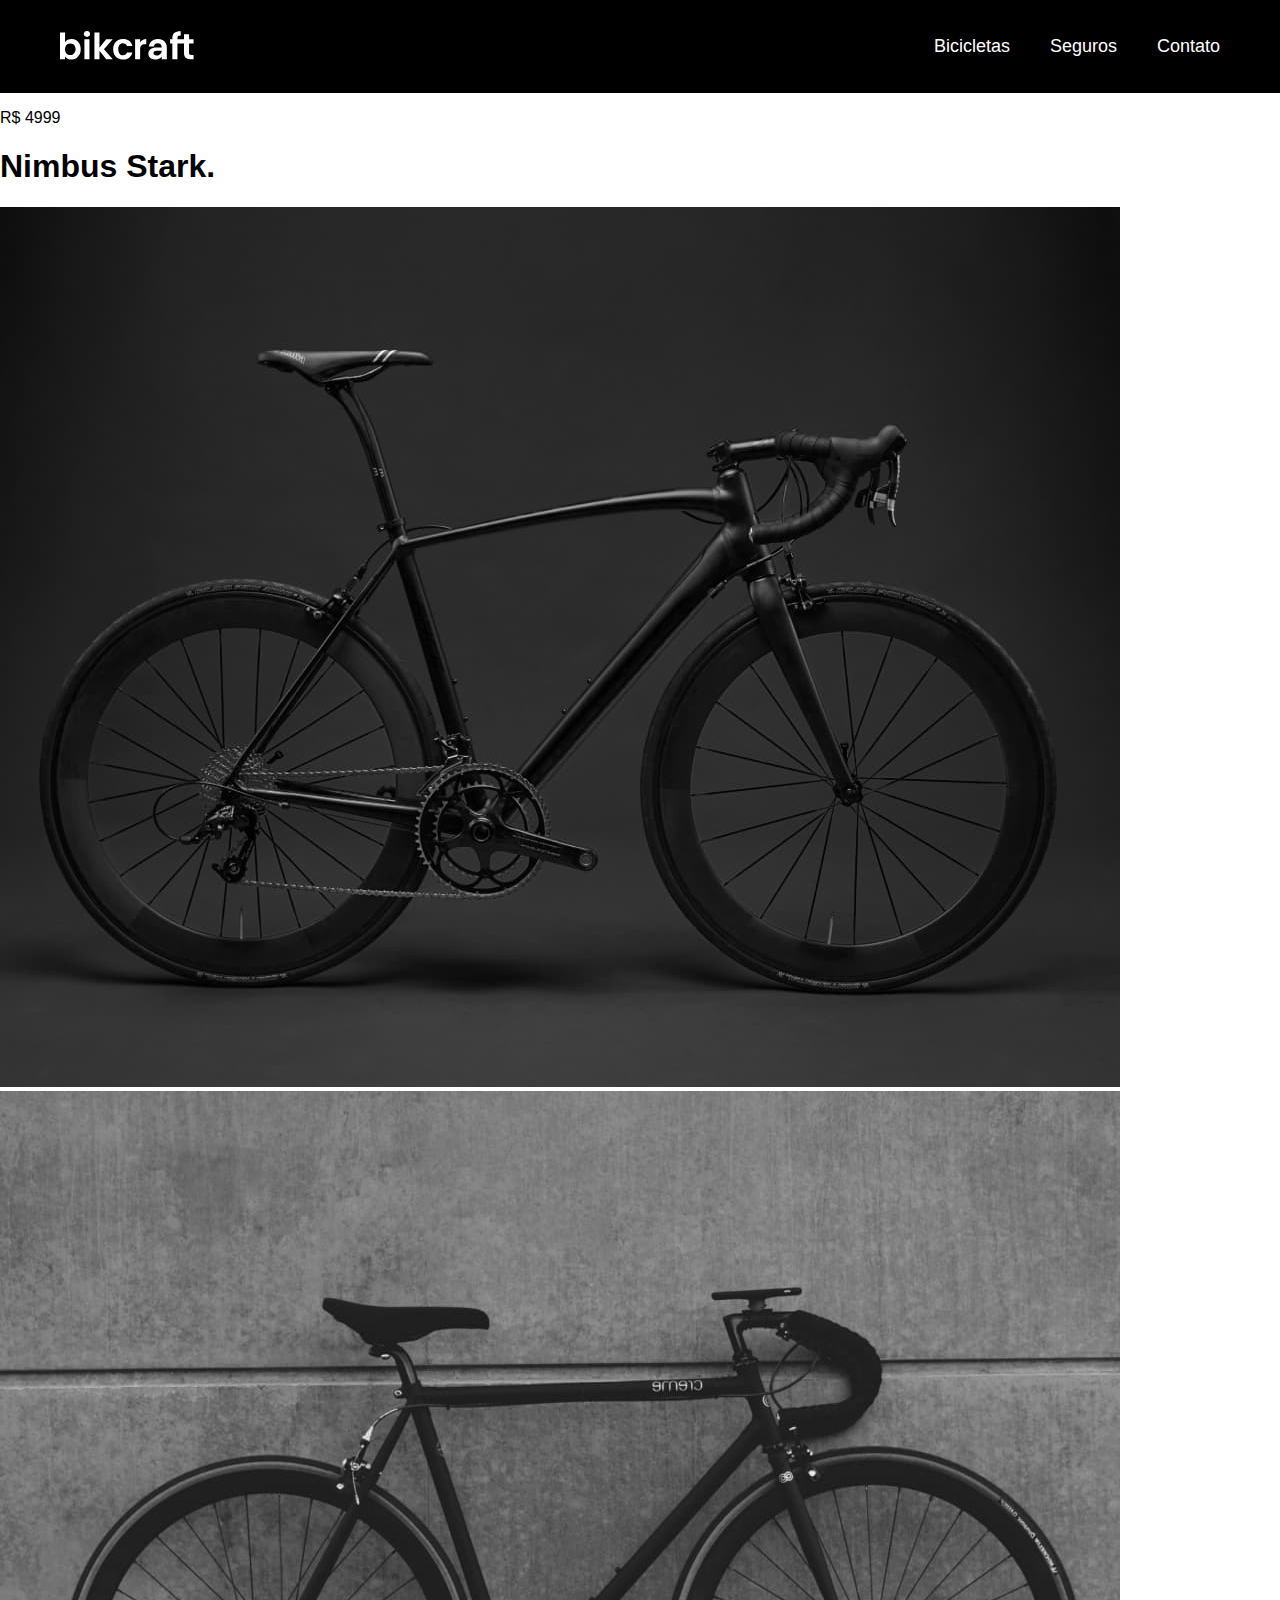
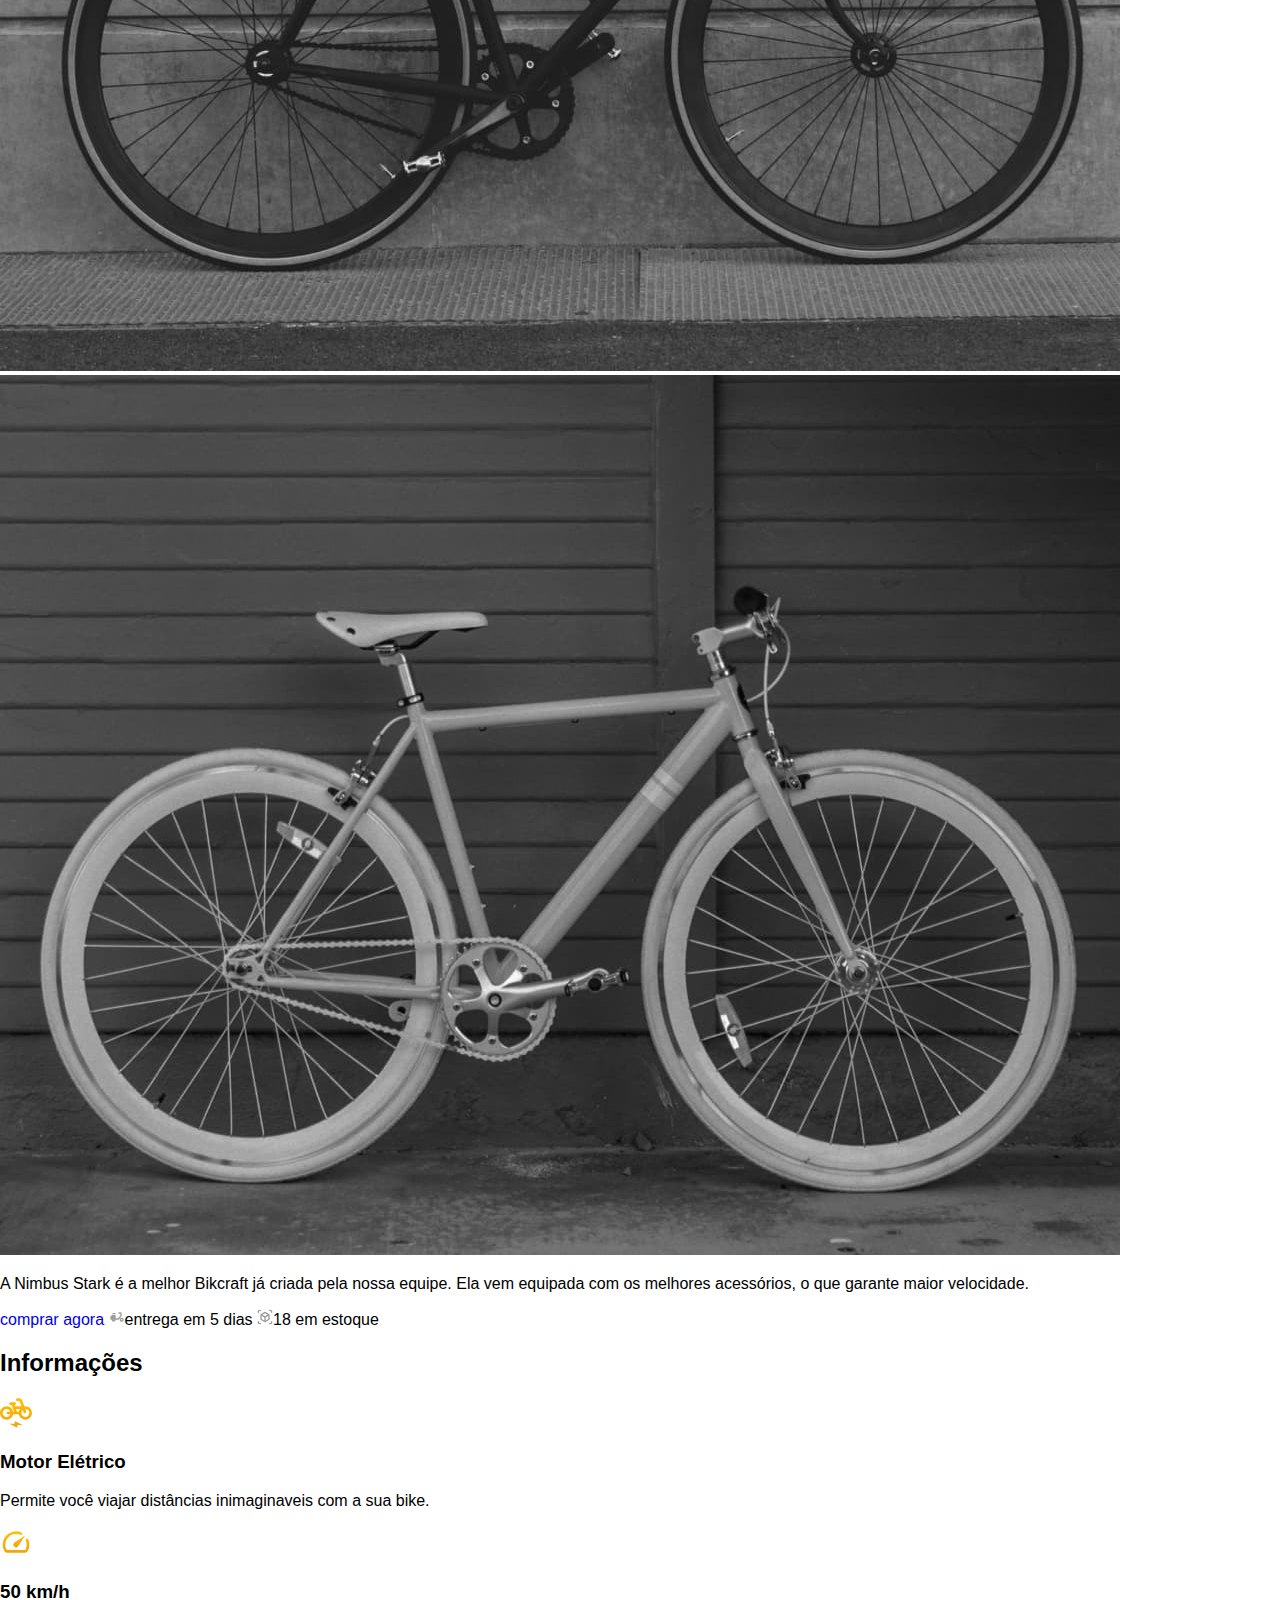
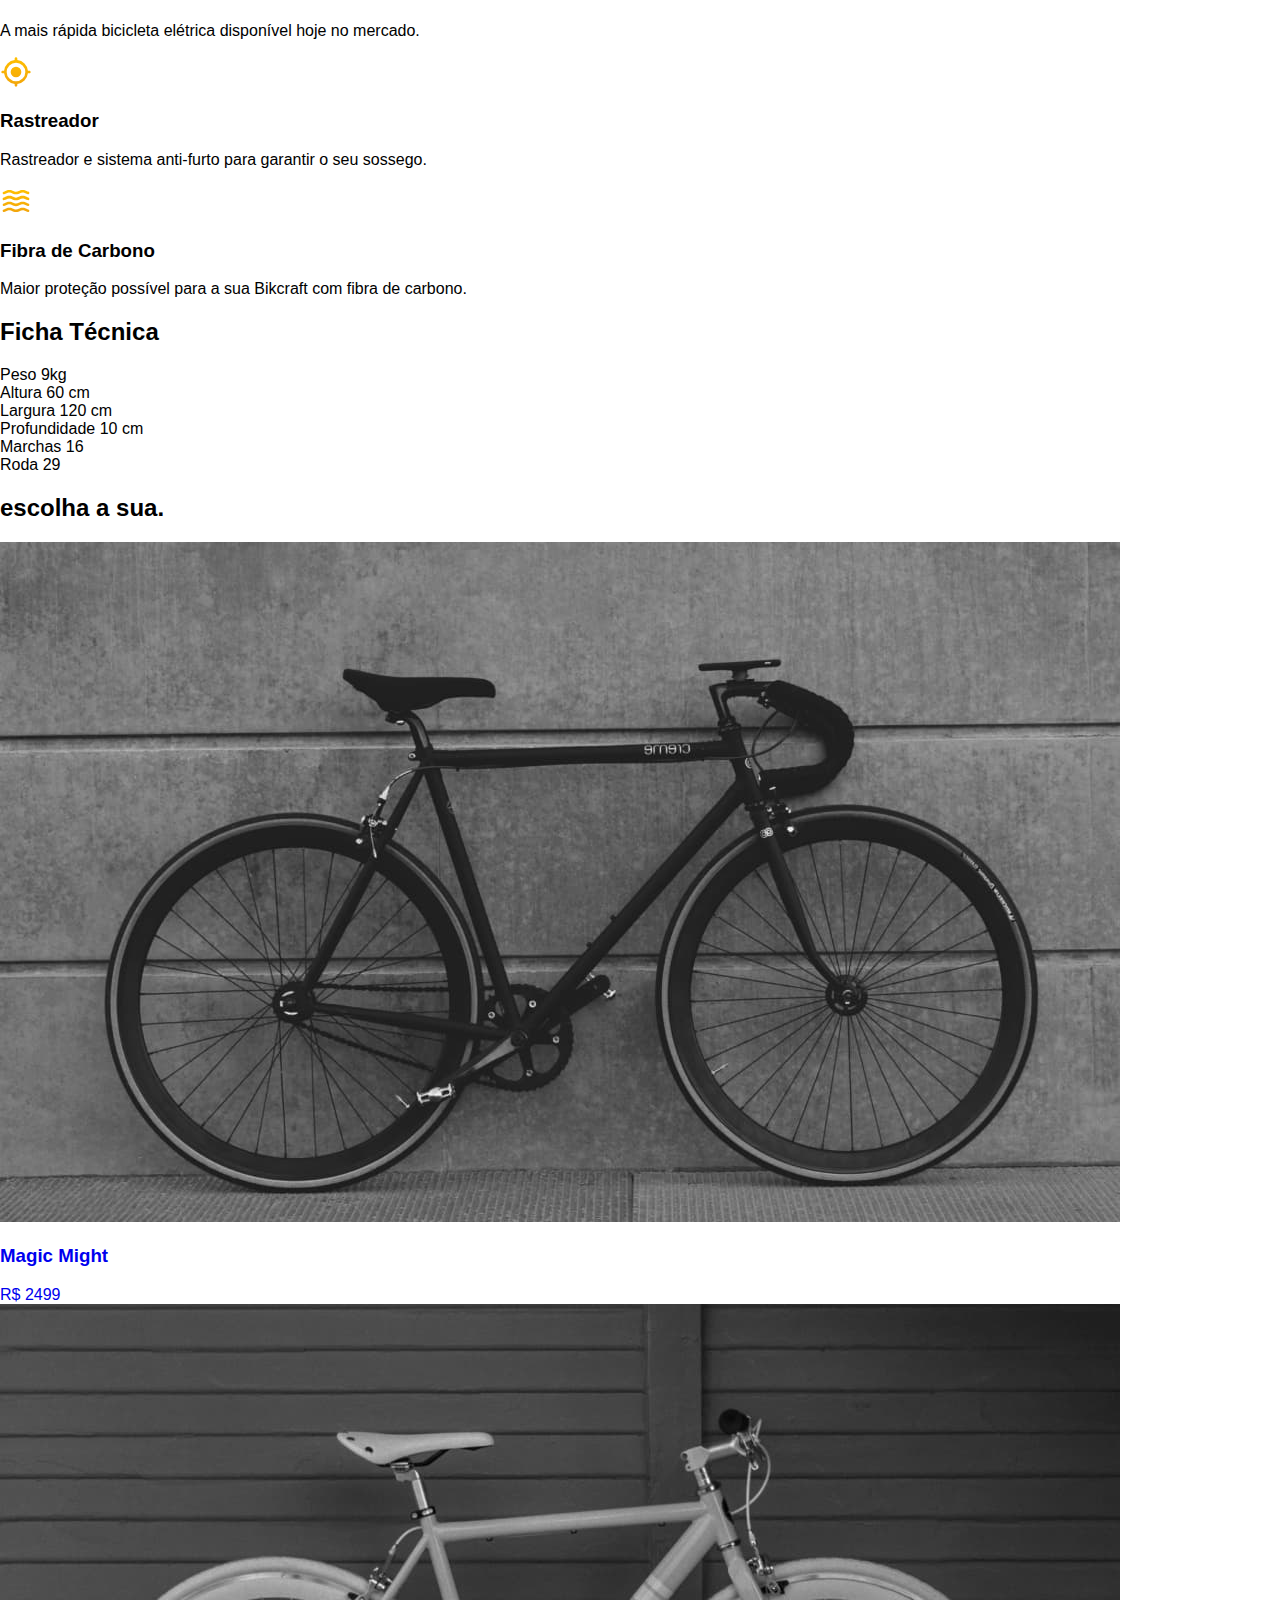
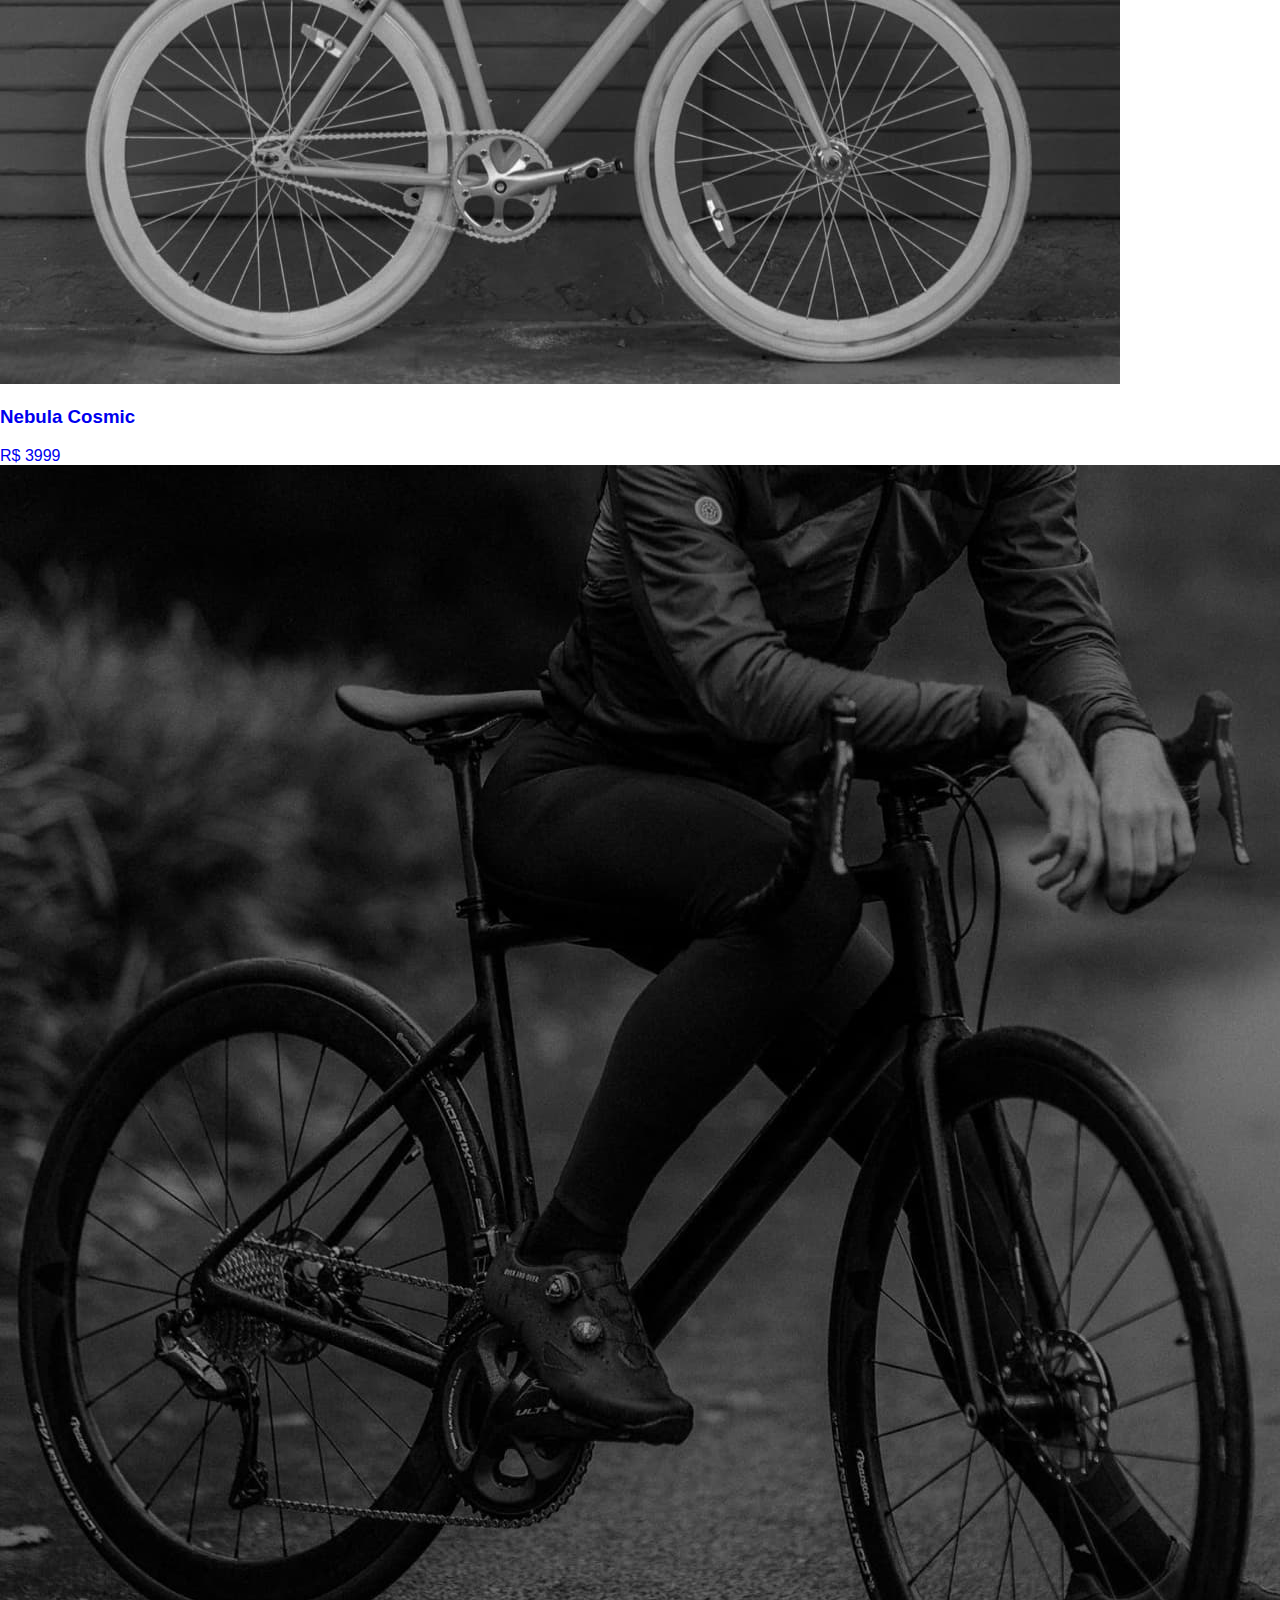
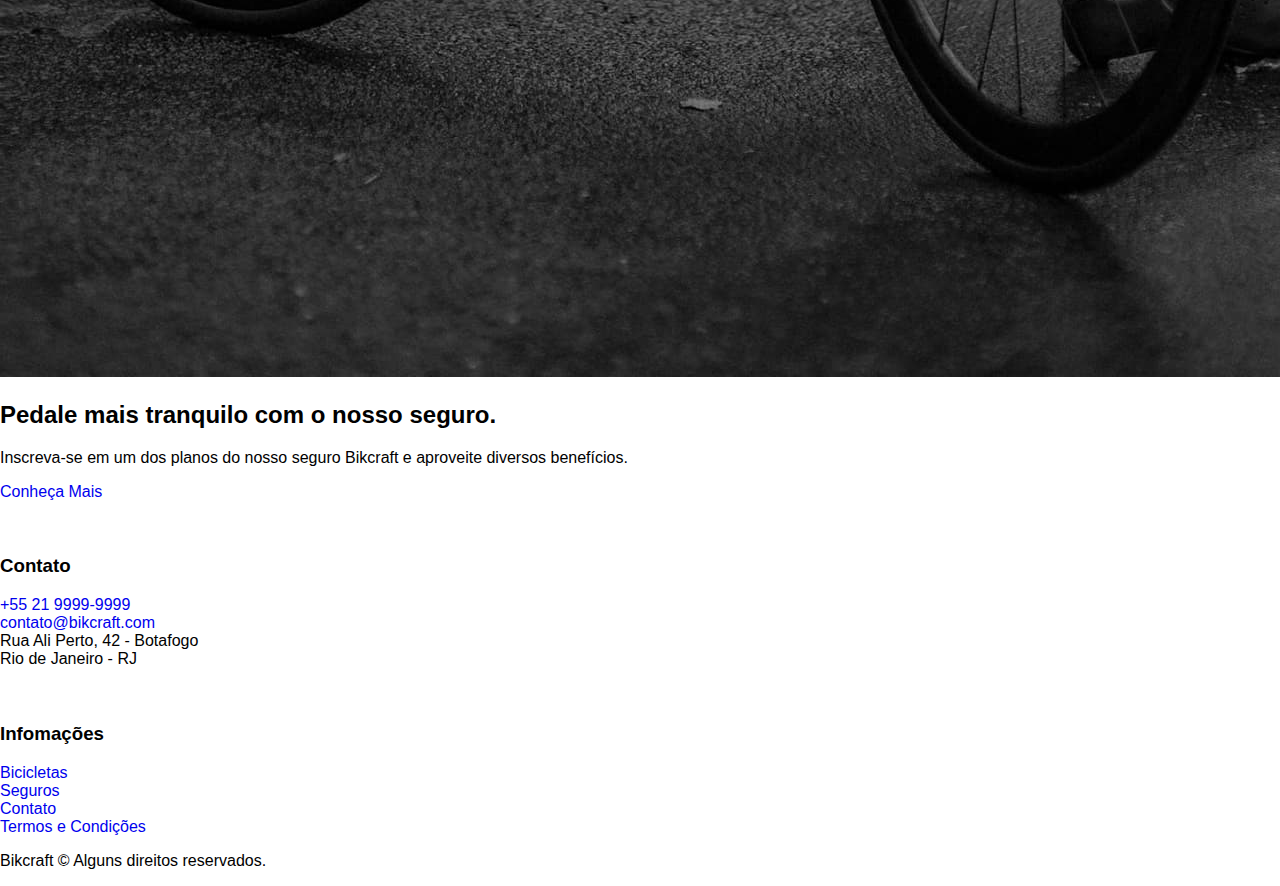
<file: bicicleta/nimbus.html>
<!DOCTYPE html>
<html lang="pt-br">

<head>
  <meta charset="UTF-8">
  <meta name="viewport" content="width=device-width, initial-scale=1.0">
  <title>Nimbus / Bikcraft - Bicicletas Elétricas</title>
  <meta name="description" content="Nimbus">

  <link rel="preload" href="../css/style.css" as="style">
  <link rel="stylesheet" href="../css/style.css">

  <link rel="preconnect" href="https://fonts.googleapis.com">
  <link rel="preconnect" href="https://fonts.gstatic.com" crossorigin>
  <link href="https://fonts.googleapis.com/css2?family=Merriweather:ital,wght@1,900&family=Poppins:wght@400;600&family=Roboto:wght@400;500&display=swap" rel="stylesheet">
</head>

<body id="bicicleta">
  <header class="header-bg">
    <div class="header container">
      <a href="../">
        <img src="/img/bikcraft.svg" alt="bikcraft">
      </a>
      <nav aria-label="primaria">
        <ul class="header-menu font-1-m cor-0">
          <li><a href="../bicicletas.html">Bicicletas</a></li>
          <li><a href="../seguros.html">Seguros</a></li>
          <li><a href="../contato.html">Contato</a></li>
        </ul>
      </nav>
    </div>
  </header>
  <main class="titulo-bg">
    <div>
      <div class="titulo container">
        <p class="font-2-xl cor-5">R$ 4999</p>
        <h1 class="font-1-xxl cor-0">Nimbus Stark<span class="cor-p1">.</span></h1>
      </div>
    </div>
    <div class="bicicleta container">
      <div class="bicicleta-imagens">
        <img src="../img/bicicleta/nimbus1.jpg" alt="">
        <img src="../img/bicicleta/nimbus2.jpg" alt="">
        <img src="../img/bicicleta/nimbus3.jpg" alt="">
      </div>
      <div class="bicicleta-conteudo">
        <p class="font-2-l cor-5">A Nimbus Stark é a melhor Bikcraft já criada pela nossa equipe. Ela vem equipada com os melhores acessórios, o que garante maior velocidade.</p>
        <div class="bicicleta-comprar">
          <a class="botao" href="../orcamento.html?tipo=bikcraft&produto=nimbus">comprar agora</a>
          <span class="font-1-xs cor-6"><img src="../img/icones/entrega.svg" alt="">entrega em 5 dias</span>
          <span class="font-1-xs cor-6"><img src="../img/icones/estoque.svg" alt="">18 em estoque</span>
        </div>

        <h2 class="font-1-xs cor-0">Informações</h2>
        <ul class="bicicleta-informacoes">
          <li>
            <img src="../img/icones/eletrica.svg" alt="">
            <h3 class="font-1-m cor-0">Motor Elétrico</h3>
            <p class="font-2-xs cor-5">Permite você viajar distâncias inimaginaveis com a sua bike.</p>
          </li>
          <li>
            <img src="../img/icones/velocidade.svg" alt="">
            <h3 class="font-1-m cor-0">50 km/h</h3>
            <p class="font-2-xs cor-5">A mais rápida bicicleta elétrica disponível hoje no mercado.</p>
          </li>
          <li>
            <img src="../img/icones/rastreador.svg" alt="">
            <h3 class="font-1-m cor-0">Rastreador</h3>
            <p class="font-2-xs cor-5">Rastreador e sistema anti-furto para garantir o seu sossego.</p>
          </li>
          <li>
            <img src="../img/icones/carbono.svg" alt="">
            <h3 class="font-1-m cor-0">Fibra de Carbono</h3>
            <p class="font-2-xs cor-5">Maior proteção possível para a sua Bikcraft com fibra de carbono.</p>
          </li>
        </ul>
        <h2 class="font-1-xs cor-0">Ficha Técnica</h2>
        <ul class="bicicleta-ficha font-2-s cor-4">
          <li>Peso <span>9kg</span></li>
          <li>Altura <span>60 cm</span></li>
          <li>Largura <span>120 cm</span></li>
          <li>Profundidade <span>10 cm</span></li>
          <li>Marchas <span>16</span></li>
          <li>Roda <span>29</span></li>
        </ul>
      </div>
    </div>
  </main>
  <article class="bicicletas-lista container">
    <h2 class="font-1-xxl">escolha a sua<span class="cor-p1">.</span></h2>
    <ul>
      <li>
        <a href="./magic.html">
          <img src="../img/bicicletas/magic.jpg" alt="bicicleta preta">
          <h3 class="font-1-xl">Magic Might</h3>
          <span class="font-2-m color-8">R$ 2499</span>
        </a>
      </li>
      <li>
        <a href="./nebula.html">
          <img src="../img/bicicletas/nebula.jpg" alt="bicicleta preta">
          <h3 class="font-1-xl">Nebula Cosmic</h3>
          <span class="font-2-m color-8">R$ 3999</span>
        </a>
      </li>
    </ul>
  </article>

  <article class="seguro-bg">
    <div class="seguro container">
      <div class="seguro-imagem">
        <img src="../img/fotos/seguros.jpg" alt="Pessoa parada em cima de uma bicicleta">
      </div>
      <div class="seguro-conteudo">
        <h2 class="font-1-xxl cor-0">Pedale mais tranquilo com o nosso <span class="cor-p1">seguro.</span></h2>
        <p class="font-2-l cor-5">Inscreva-se em um dos planos do nosso seguro Bikcraft e aproveite diversos benefícios.</p>
        <a class="botao" href="../seguros.html">Conheça Mais</a>
      </div>
    </div>
  </article>
  <footer class="footer-bg">
    <div class="footer container">
      <img src="/img/bikcraft.svg" alt="bikcraft">

      <div class="footer-contato">
        <h3 class="font-2-l-b cor-0">Contato</h3>
        <ul class="font-2-m cor-5">
          <li><a href="tell:+552199999999">+55 21 9999-9999</a></li>
          <li><a href="mailto:contaot@bikcraft.com">contato@bikcraft.com</a></li>
          <li>Rua Ali Perto, 42 - Botafogo</li>
          <li>Rio de Janeiro - RJ</li>
        </ul>
        <div class="footer-redes">
          <a href="../">
            <img src="/img/redes/instagram.svg" alt="Instagram">
          </a>
          <a href="../">
            <img src="/img/redes/facebook.svg" alt="Facebook">
          </a>
          <a href="../">
            <img src="/img/redes/youtube.svg" alt="Youtube">
          </a>
        </div>
      </div>
      <div class="footer-informacoes">
        <h3 class="font 2-l-b cor-0">Infomações</h3>
        <nav>
          <ul class="font-1-m cor-5">
            <li><a href="../bicicletas.html">Bicicletas</a></li>
            <li><a href="../seguros.html">Seguros</a></li>
            <li><a href="../contato.html">Contato</a></li>
            <li><a href="../termos.html">Termos e Condições</a></li>
          </ul>
        </nav>
      </div>
      <p class="footer-copy font-2-m cor-6">Bikcraft © Alguns direitos reservados.</p>
    </div>
  </footer>
  <script src="../js/script.js"></script>
</body>
</file>
<file: css/style.css>
body {
  margin: 0px;
  font-family: Arial, Helvetica, sans-serif;
}

ul {
  margin: 0px;
  padding: 0px;
  list-style: none;
}

a {
  text-decoration: none;
}

.header-bg {
  background-color: #000;
}

.header {
  display: flex;
  flex-wrap: wrap;
  gap: 20px;
  justify-content: space-between;
  align-items: center;
  box-sizing: border-box;
  padding: 20px;
  max-width: 1200px;
  margin-left: auto;
  margin-right: auto;
}

.header-menu {
  display: flex;
  flex-wrap: wrap;
  gap: 40px;
}

.header-menu a {
  padding: 16px 0px;
  display: inline-block;
  color: #fff;
  font-size: 18px;
  position: relative;
}

.header-menu a:after {
  content: "";
  display: block;
  height: 2px;
  width: 0px;
  background: #fff;
  margin-top: 4px;
  transition: 0.3s;
  position: absolute;
}

.header-menu a:hover:after {
  width: 100%;
}

@media (max-width: 800px) {
  .header-menu {
    gap: 20px;
  }

  .header-menu a {
    background: #111;
    padding: 12px 16px;
    border-radius: 4px;
  }

  .header-menu a:hover {
    background-color: #2e2e2e;
  }

  .header-menu a:after {
    display: none;
  }
}

@media (max-width: 600px) {
  .header-menu {
    gap: 12px;
  }

  .header-menu a {
    padding: 8px 12px;
    font-size: 14px;
  }
}
</file>
